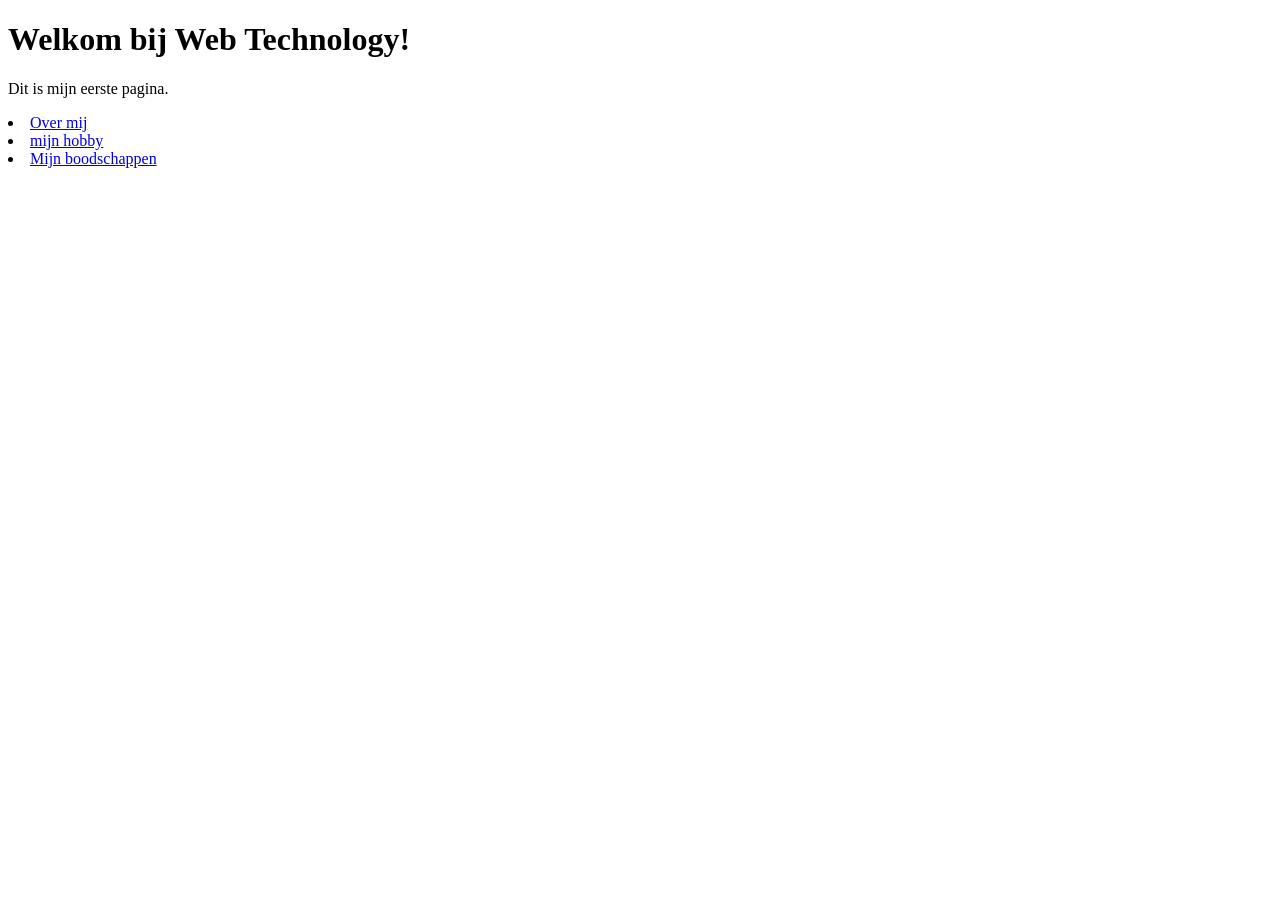
<file: labo-01/index.html>
<!doctype html>
<html lang="nl">
    <head>
        <meta charset="utf-8">
        <meta name="viewport" content="width=device-width, initial-scale=1">
        <title>Mijn eerste pagina</title>
    </head>
    <body>
       <h1>Welkom bij Web Technology!</h1>
        <p>Dit is mijn eerste pagina.</p>
        <li><a href="over-mij.html">Over mij</a></li>
        <li><a href="hobby.html">mijn hobby</a></li>
        <li><a href="boodschappen.html">Mijn boodschappen</a></li>
                        
    </body>
</html>
</file>
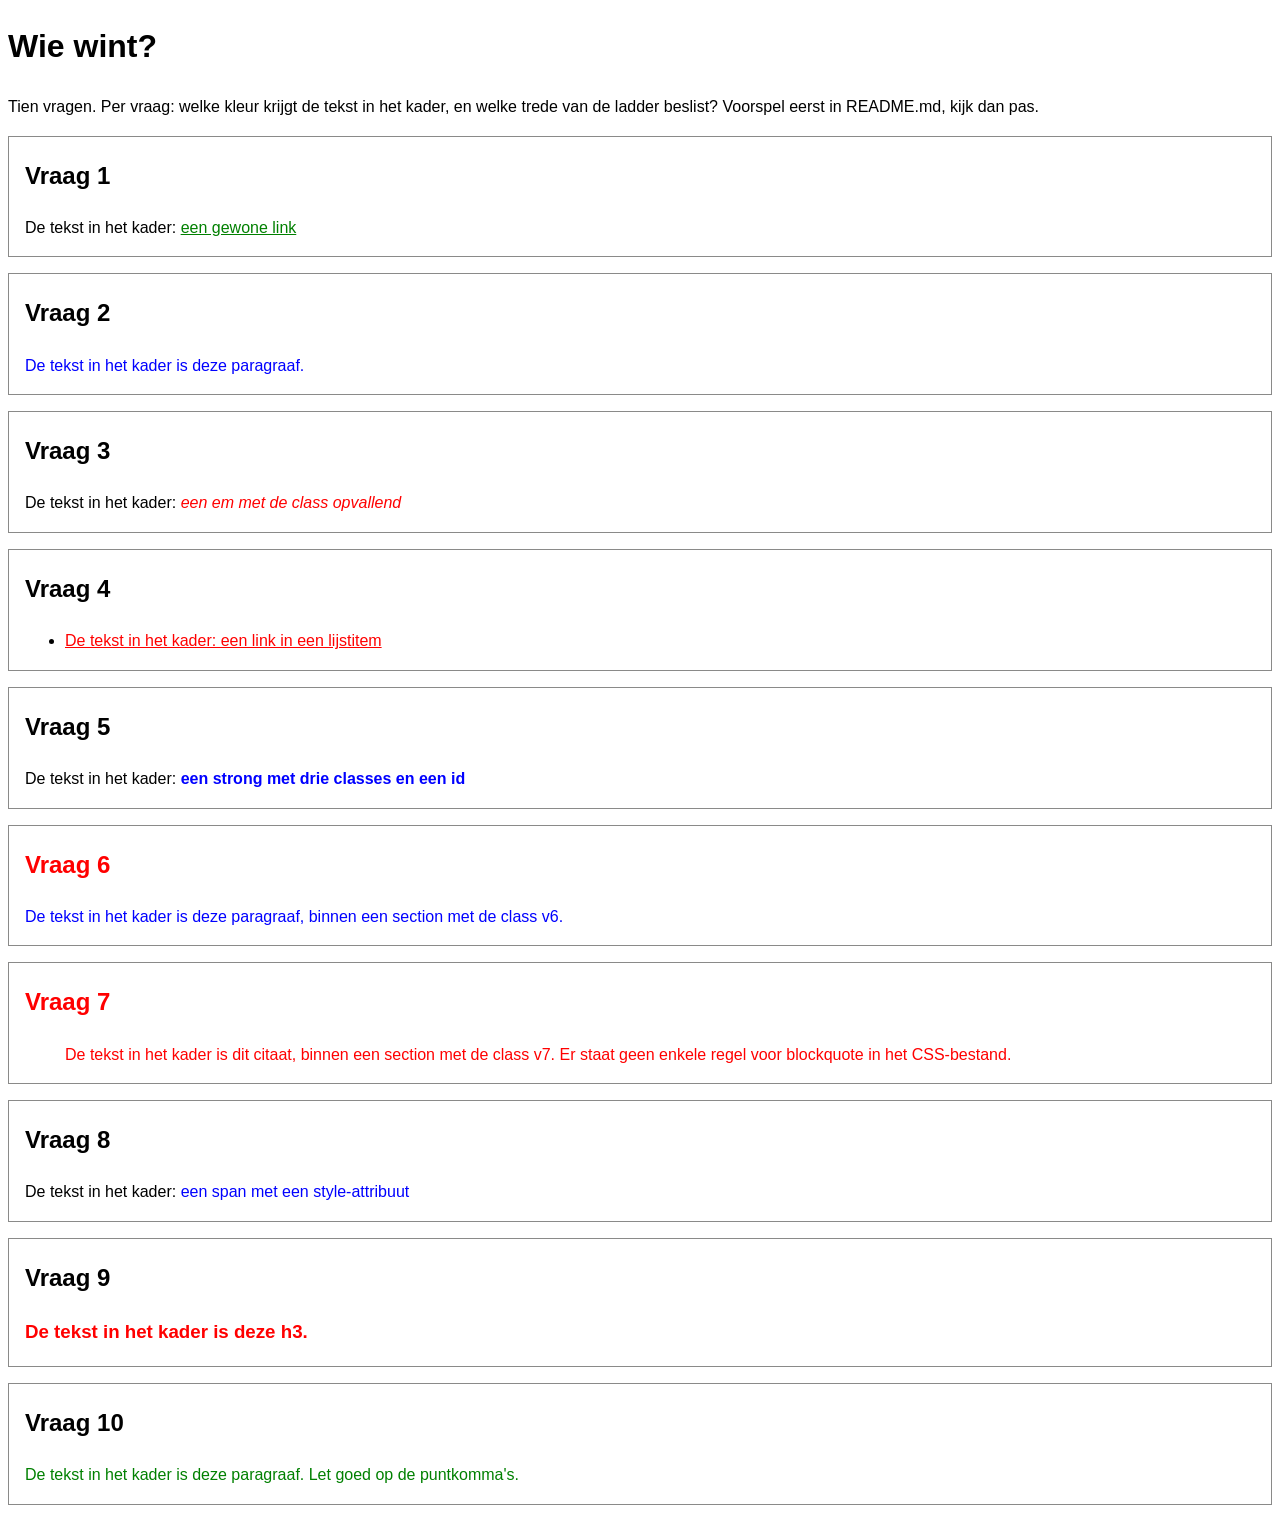
<file: labo-02/cascade/index.html>
<!-- index.html - oefening 3: voorspel, dan kijk. Wijzig dit bestand niet. -->
<!doctype html>
<html lang="nl">
  <head>
    <meta charset="utf-8">
    <meta name="viewport" content="width=device-width, initial-scale=1">
    <title>Wie wint? Tien vragen over de cascade</title>
    <link rel="stylesheet" href="css/stijl.css">
  </head>
  <body>
    <h1>Wie wint?</h1>
    <p>Tien vragen. Per vraag: welke kleur krijgt de tekst in het kader, en welke trede van de ladder beslist? Voorspel eerst in README.md, kijk dan pas.</p>

    <section class="vraag v1">
      <h2>Vraag 1</h2>
      <p>De tekst in het kader: <a href="#">een gewone link</a></p>
    </section>

    <section class="vraag v2">
      <h2>Vraag 2</h2>
      <p class="v2-tekst">De tekst in het kader is deze paragraaf.</p>
    </section>

    <section class="vraag v3">
      <h2>Vraag 3</h2>
      <p>De tekst in het kader: <em class="opvallend">een em met de class opvallend</em></p>
    </section>

    <section class="vraag v4">
      <h2>Vraag 4</h2>
      <ul>
        <li><a href="#">De tekst in het kader: een link in een lijstitem</a></li>
      </ul>
    </section>

    <section class="vraag v5">
      <h2>Vraag 5</h2>
      <p>De tekst in het kader: <strong class="een twee drie" id="v5-tekst">een strong met drie classes en een id</strong></p>
    </section>

    <section class="vraag v6">
      <h2>Vraag 6</h2>
      <p class="v6-tekst">De tekst in het kader is deze paragraaf, binnen een section met de class v6.</p>
    </section>

    <section class="vraag v7">
      <h2>Vraag 7</h2>
      <blockquote>De tekst in het kader is dit citaat, binnen een section met de class v7. Er staat geen enkele regel voor blockquote in het CSS-bestand.</blockquote>
    </section>

    <section class="vraag v8">
      <h2>Vraag 8</h2>
      <p>De tekst in het kader: <span class="v8-tekst" style="color: blue">een span met een style-attribuut</span></p>
    </section>

    <section class="vraag v9">
      <h2>Vraag 9</h2>
      <h3 class="v9-tekst">De tekst in het kader is deze h3.</h3>
    </section>

    <section class="vraag v10">
      <h2>Vraag 10</h2>
      <p class="v10-tekst">De tekst in het kader is deze paragraaf. Let goed op de puntkomma's.</p>
    </section>
  </body>
</html>
</file>
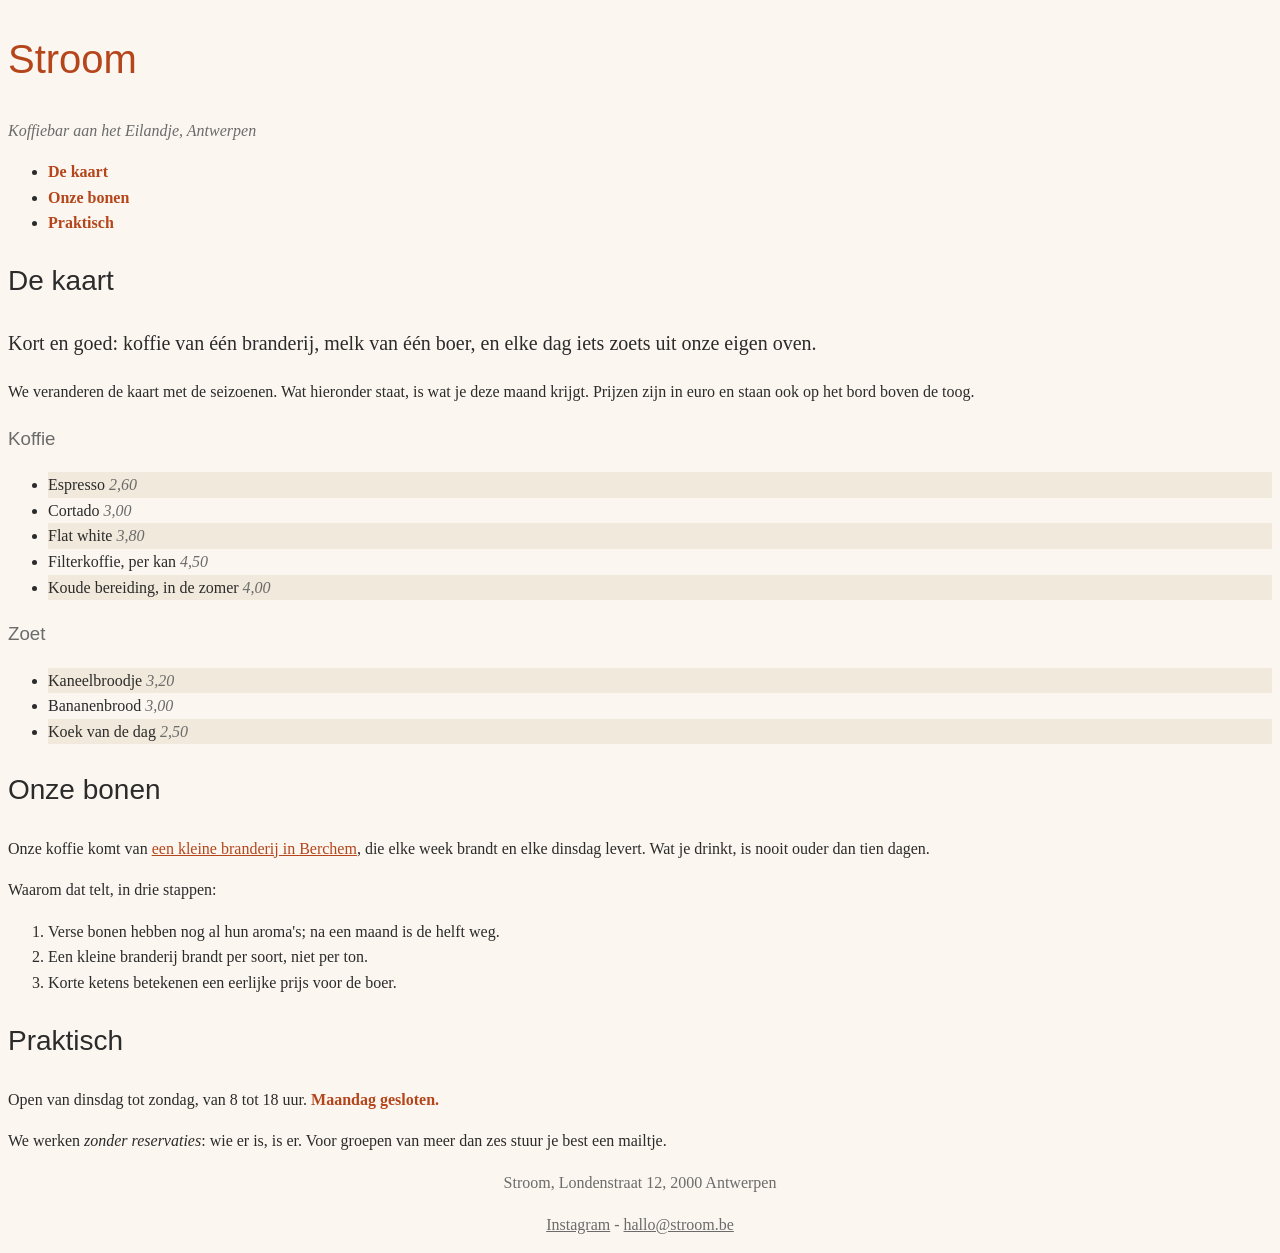
<file: labo-02/nabouw/index.html>
<!-- index.html - nabouw labo 2. Dit bestand mag je NIET 
 wijzigen: geen class erbij, geen element verplaatst, 
 geen style-attribuut. Jij schrijft css/stijl.css. -->
<!--
  Wat het screenshot niet kan tonen (hover en focus):
  - links in de navigatie: accentkleur, vet, geen onderstreping;
    bij hover en focus: inktkleur en onderstreept
  - links in main: accentkleur, onderstreept;
    bij hover en focus: papierkleur op een achtergrond in de accentkleur
  - links in de footer: gedempte kleur; bij hover en focus: accentkleur
-->
<!doctype html>
<html lang="nl">
  <head>
    <meta charset="utf-8">
    <meta name="viewport" content="width=device-width, initial-scale=1">
    <title>Stroom - koffiebar aan het Eilandje</title>
    <link rel="stylesheet" href="css/stijl.css">
  </head>
  <body>
    <header>
      <h1>Stroom</h1>
      <p class="slogan">Koffiebar aan het Eilandje, Antwerpen</p>
      <nav>
        <ul>
          <li><a href="#kaart">De kaart</a></li>
          <li><a href="#bonen">Onze bonen</a></li>
          <li><a href="#praktisch">Praktisch</a></li>
        </ul>
      </nav>
    </header>

    <main>
      <article>
        <h2 id="kaart">De kaart</h2>
        <p class="intro">Kort en goed: koffie van één branderij, melk van één boer, en elke dag iets zoets uit onze eigen oven.</p>
        <p>We veranderen de kaart met de seizoenen. Wat hieronder staat, is wat je deze maand krijgt. Prijzen zijn in euro en staan ook op het bord boven de toog.</p>

        <h3>Koffie</h3>
        <ul class="kaart">
          <li>Espresso <span class="prijs">2,60</span></li>
          <li>Cortado <span class="prijs">3,00</span></li>
          <li>Flat white <span class="prijs">3,80</span></li>
          <li>Filterkoffie, per kan <span class="prijs">4,50</span></li>
          <li>Koude bereiding, in de zomer <span class="prijs">4,00</span></li>
        </ul>

        <h3>Zoet</h3>
        <ul class="kaart">
          <li>Kaneelbroodje <span class="prijs">3,20</span></li>
          <li>Bananenbrood <span class="prijs">3,00</span></li>
          <li>Koek van de dag <span class="prijs">2,50</span></li>
        </ul>

        <h2 id="bonen">Onze bonen</h2>
        <p>Onze koffie komt van <a href="https://www.example.be">een kleine branderij in Berchem</a>, die elke week brandt en elke dinsdag levert. Wat je drinkt, is nooit ouder dan tien dagen.</p>
        <p>Waarom dat telt, in drie stappen:</p>
        <ol>
          <li>Verse bonen hebben nog al hun aroma's; na een maand is de helft weg.</li>
          <li>Een kleine branderij brandt per soort, niet per ton.</li>
          <li>Korte ketens betekenen een eerlijke prijs voor de boer.</li>
        </ol>

        <h2 id="praktisch">Praktisch</h2>
        <p>Open van dinsdag tot zondag, van 8 tot 18 uur. <strong>Maandag gesloten.</strong></p>
        <p>We werken <em>zonder reservaties</em>: wie er is, is er. Voor groepen van meer dan zes stuur je best een mailtje.</p>
      </article>
    </main>

    <footer>
      <p>Stroom, Londenstraat 12, 2000 Antwerpen</p>
      <p><a href="https://www.instagram.com">Instagram</a> - <a href="mailto:hallo@stroom.be">hallo@stroom.be</a></p>
    </footer>
  </body>
</html>
</file>
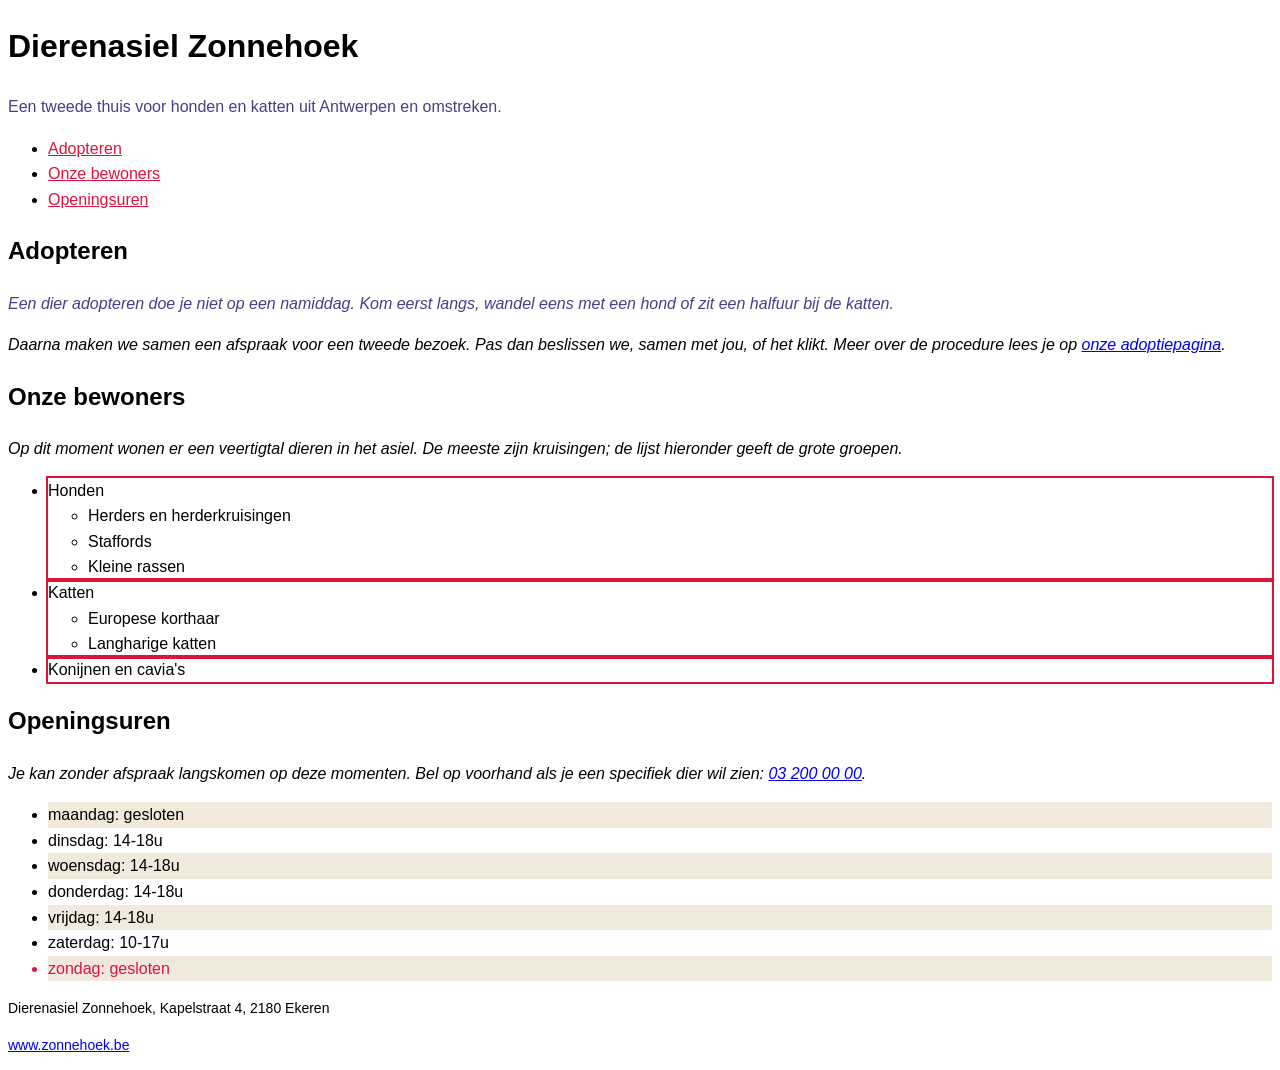
<file: labo-02/selectors/index.html>
<!-- index.html - oefening 2: selectors. Wijzig dit bestand niet; alles wat je nodig hebt, staat erin. -->
<!doctype html>
<html lang="nl">
  <head>
    <meta charset="utf-8">
    <meta name="viewport" content="width=device-width, initial-scale=1">
    <title>Dierenasiel Zonnehoek</title>
    <link rel="stylesheet" href="css/stijl.css">
  </head>
  <body>
    <header>
      <h1>Dierenasiel Zonnehoek</h1>
      <p class="slogan">Een tweede thuis voor honden en katten uit Antwerpen en omstreken.</p>
      <nav>
        <ul>
          <li><a href="#adopteren">Adopteren</a></li>
          <li><a href="#rassen">Onze bewoners</a></li>
          <li><a href="#uren">Openingsuren</a></li>
        </ul>
      </nav>
    </header>

    <main>
      <article>
        <h2 id="adopteren">Adopteren</h2>
        <p class="intro">Een dier adopteren doe je niet op een namiddag. Kom eerst langs, wandel eens met een hond of zit een halfuur bij de katten.</p>
        <p>Daarna maken we samen een afspraak voor een tweede bezoek. Pas dan beslissen we, samen met jou, of het klikt. Meer over de procedure lees je op <a href="https://www.zonnehoek.be/adoptie">onze adoptiepagina</a>.</p>

        <h2 id="rassen">Onze bewoners</h2>
        <p>Op dit moment wonen er een veertigtal dieren in het asiel. De meeste zijn kruisingen; de lijst hieronder geeft de grote groepen.</p>
        <ul class="rassen">
          <li>Honden
            <ul>
              <li>Herders en herderkruisingen</li>
              <li>Staffords</li>
              <li>Kleine rassen</li>
            </ul>
          </li>
          <li>Katten
            <ul>
              <li>Europese korthaar</li>
              <li>Langharige katten</li>
            </ul>
          </li>
          <li>Konijnen en cavia's</li>
        </ul>

        <h2 id="uren">Openingsuren</h2>
        <p>Je kan zonder afspraak langskomen op deze momenten. Bel op voorhand als je een specifiek dier wil zien: <a href="tel:+3232000000">03 200 00 00</a>.</p>
        <ul class="uren">
          <li>maandag: gesloten</li>
          <li>dinsdag: 14-18u</li>
          <li>woensdag: 14-18u</li>
          <li>donderdag: 14-18u</li>
          <li>vrijdag: 14-18u</li>
          <li>zaterdag: 10-17u</li>
          <li>zondag: gesloten</li>
        </ul>
      </article>
    </main>

    <footer>
      <p>Dierenasiel Zonnehoek, Kapelstraat 4, 2180 Ekeren</p>
      <p><a href="https://www.zonnehoek.be">www.zonnehoek.be</a></p>
    </footer>
  </body>
</html>
</file>
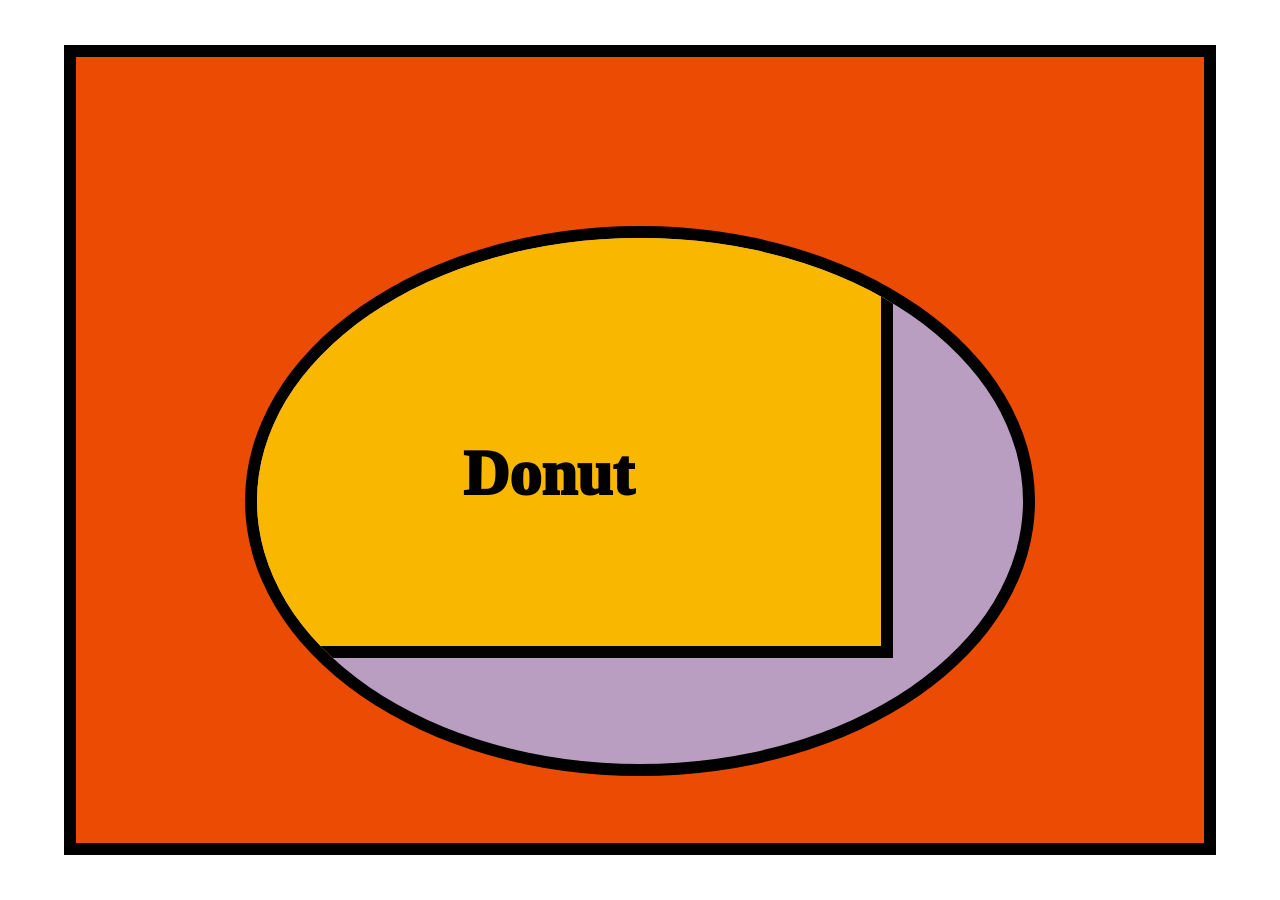
<file: labo-03/donut/index.html>
<!doctype html>
<html lang="en">
<head>
  <meta charset="utf-8">
  <meta name="viewport" content="width=device-width, initial-scale=1">
  <title>Labo 3 - Donut</title>
  <link rel="stylesheet" href="css/reset.css">
  <link rel="stylesheet" href="css/stijl.css">
</head>
<body>
  <!-- Do not change this file. Write your CSS in css/stijl.css. -->
  <main>
    <div>
      <h1>Donut</h1>
    </div>
  </main>
</body>
</html>
</file>
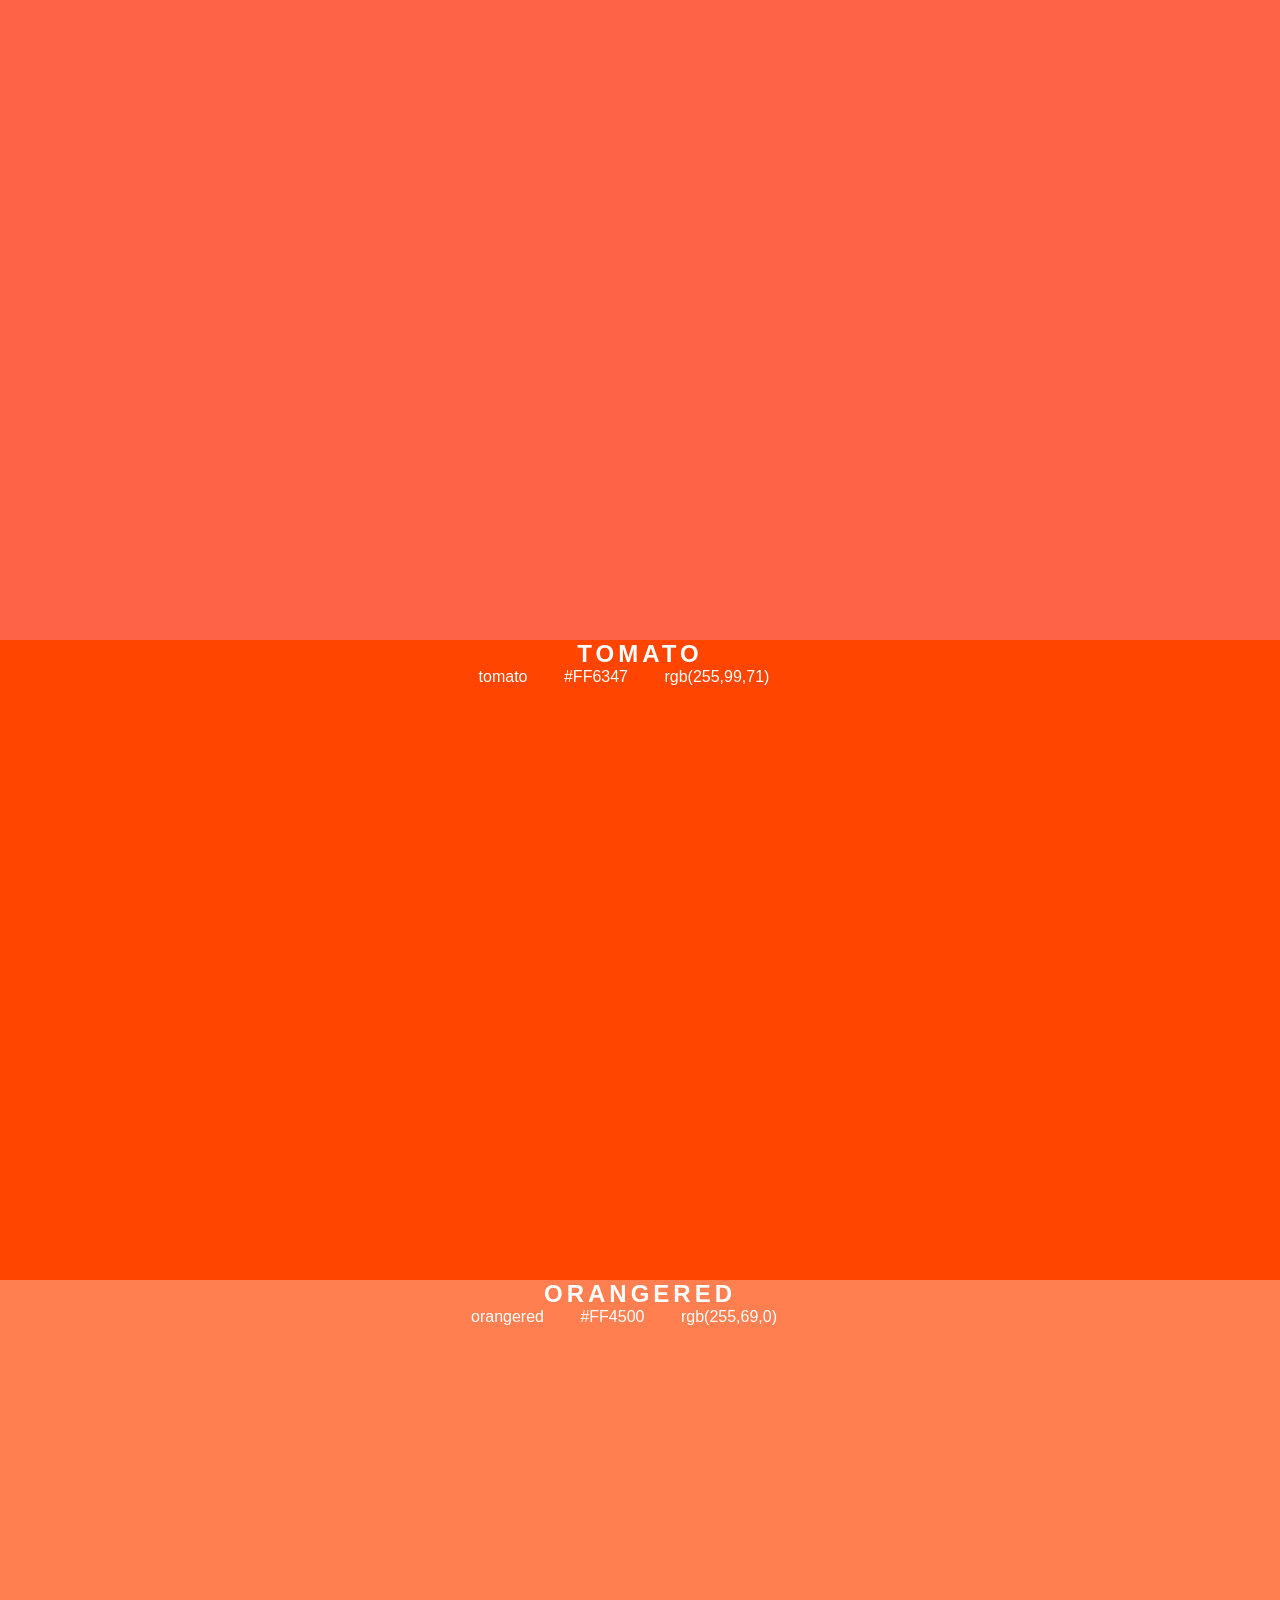
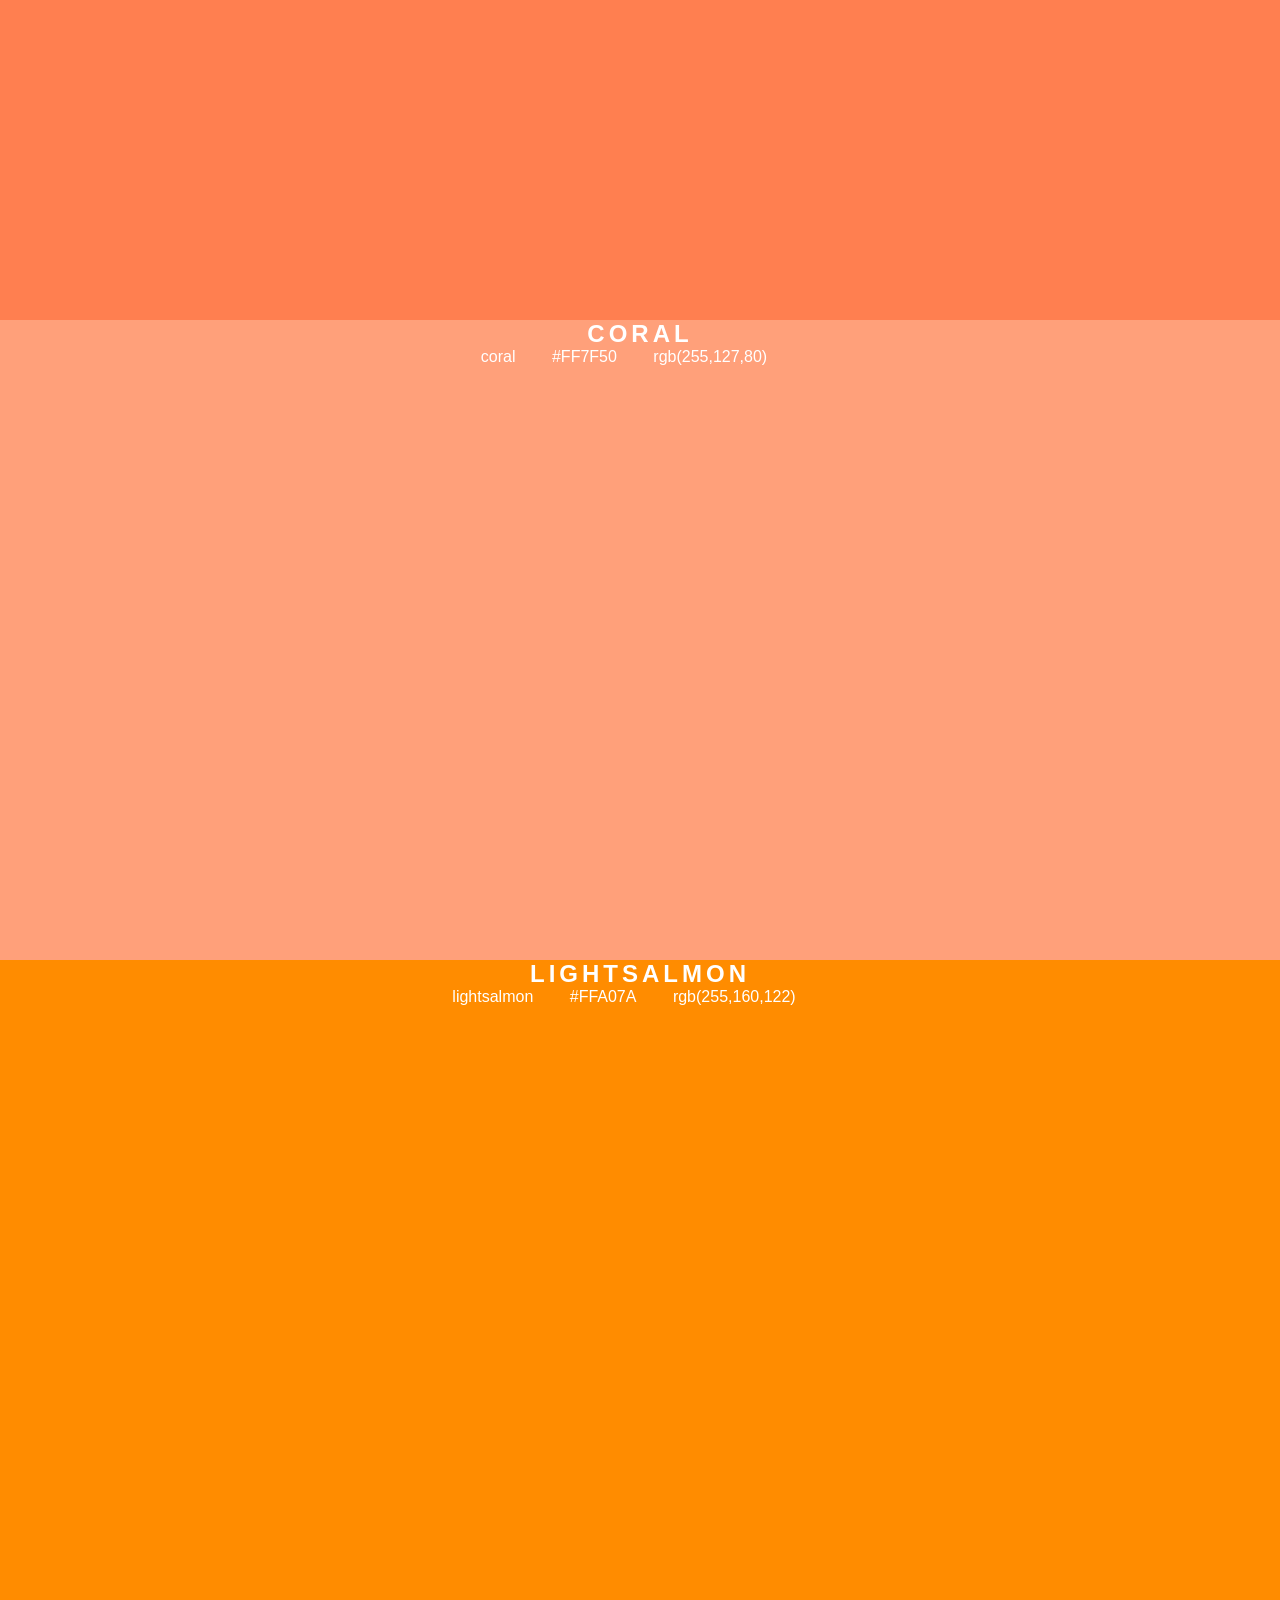
<file: labo-03/kleuren/index.html>
<!doctype html>
<html lang="en">
<head>
  <meta charset="utf-8">
  <meta name="viewport" content="width=device-width, initial-scale=1">
  <title>Labo 3 - Kleurenstalen</title>
  <link rel="stylesheet" href="css/reset.css">
  <link rel="stylesheet" href="css/stijl.css">
</head>
<body>
  <!-- Do not change this file. Write your CSS in css/stijl.css. -->
  <ul>
    <li class="tomato">
      <h2>TOMATO</h2>
      <p class="codes"><span>tomato</span> <span>#FF6347</span> <span>rgb(255,99,71)</span></p>
    </li>
    <li class="orangered">
      <h2>ORANGERED</h2>
      <p class="codes"><span>orangered</span> <span>#FF4500</span> <span>rgb(255,69,0)</span></p>
    </li>
    <li class="coral">
      <h2>CORAL</h2>
      <p class="codes"><span>coral</span> <span>#FF7F50</span> <span>rgb(255,127,80)</span></p>
    </li>
    <li class="lightsalmon">
      <h2>LIGHTSALMON</h2>
      <p class="codes"><span>lightsalmon</span> <span>#FFA07A</span> <span>rgb(255,160,122)</span></p>
    </li>
    <li class="darkorange">
      <h2>DARKORANGE</h2>
      <p class="codes"><span>darkorange</span> <span>#FF8C00</span> <span>rgb(255,140,0)</span></p>
    </li>
  </ul>
</body>
</html>
</file>
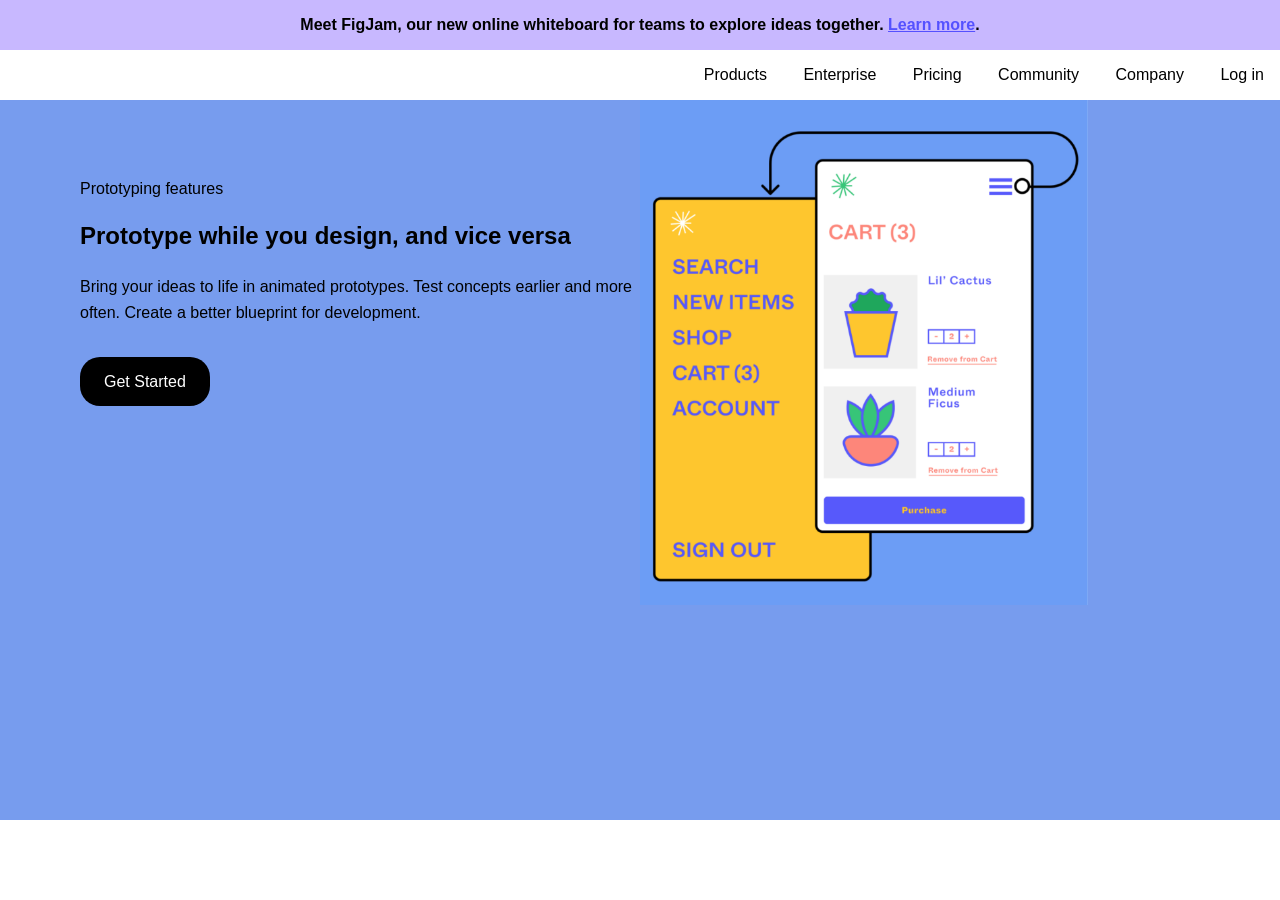
<file: labo-03/landing/index.html>
<!doctype html>
<html lang="en">
<head>
  <meta charset="utf-8">
  <meta name="viewport" content="width=device-width, initial-scale=1">
  <title>Labo 3 - Landingspagina</title>
  <link rel="stylesheet" href="css/reset.css">
  <link rel="stylesheet" href="css/stijl.css">
</head>
<body>
  <!-- Do not change this file. Write your CSS in css/stijl.css.
       Not visible in the screenshot: on :hover and :focus the links in the
       banner and in the navigation get an underline, and the button turns
       dark grey (#333333) instead of black. -->
  <div class="banner">
    <p>Meet FigJam, our new online whiteboard for teams to explore ideas together. <a href="#">Learn more</a>.</p>
  </div>
  <header>
    <nav>
      <ul>
        <li><a href="#">Products</a></li>
        <li><a href="#">Enterprise</a></li>
        <li><a href="#">Pricing</a></li>
        <li><a href="#">Community</a></li>
        <li><a href="#">Company</a></li>
        <li><a href="#">Log in</a></li>
      </ul>
    </nav>
  </header>
  <main>
    <article>
      <p class="bovenkop">Prototyping features</p>
      <h1>Prototype while you design, and vice versa</h1>
      <p>Bring your ideas to life in animated prototypes. Test concepts earlier and more often. Create a better blueprint for development.</p>
      <a href="#" class="knop">Get Started</a>
    </article><!-- no whitespace between these two tags: see syllabus 3.7 --><div class="afbeelding">
      <img src="afbeeldingen/prototype.png" alt="Prototype of a plant shop: a yellow menu panel next to a white cart screen">
    </div>
  </main>
</body>
</html>
</file>
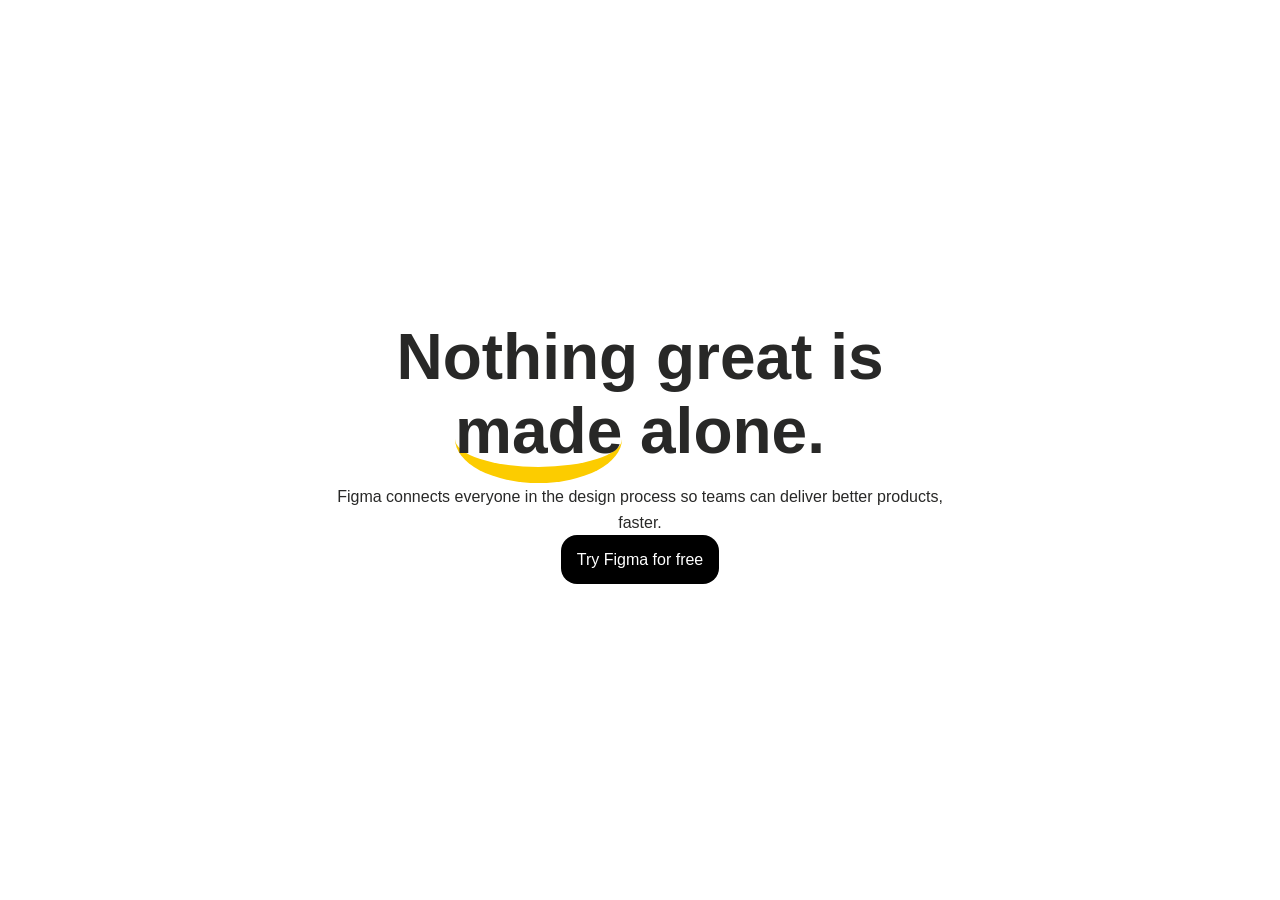
<file: labo-03/slogan/index.html>
<!doctype html>
<html lang="en">
<head>
  <meta charset="utf-8">
  <meta name="viewport" content="width=device-width, initial-scale=1">
  <title>Labo 3 - Slogan</title>
  <link rel="stylesheet" href="css/reset.css">
  <link rel="stylesheet" href="css/stijl.css">
</head>
<body>
  <!-- Do not change this file. Write your CSS in css/stijl.css.
       Not visible in the screenshot: on :hover and :focus the button turns
       dark grey (#333333) instead of black. -->
  <h2>Nothing great is <span>made</span> alone.</h2>
  <p>Figma connects everyone in the design process so teams can deliver better products, faster.</p>
  <a href="https://www.figma.com">Try Figma for free</a>
</body>
</html>
</file>
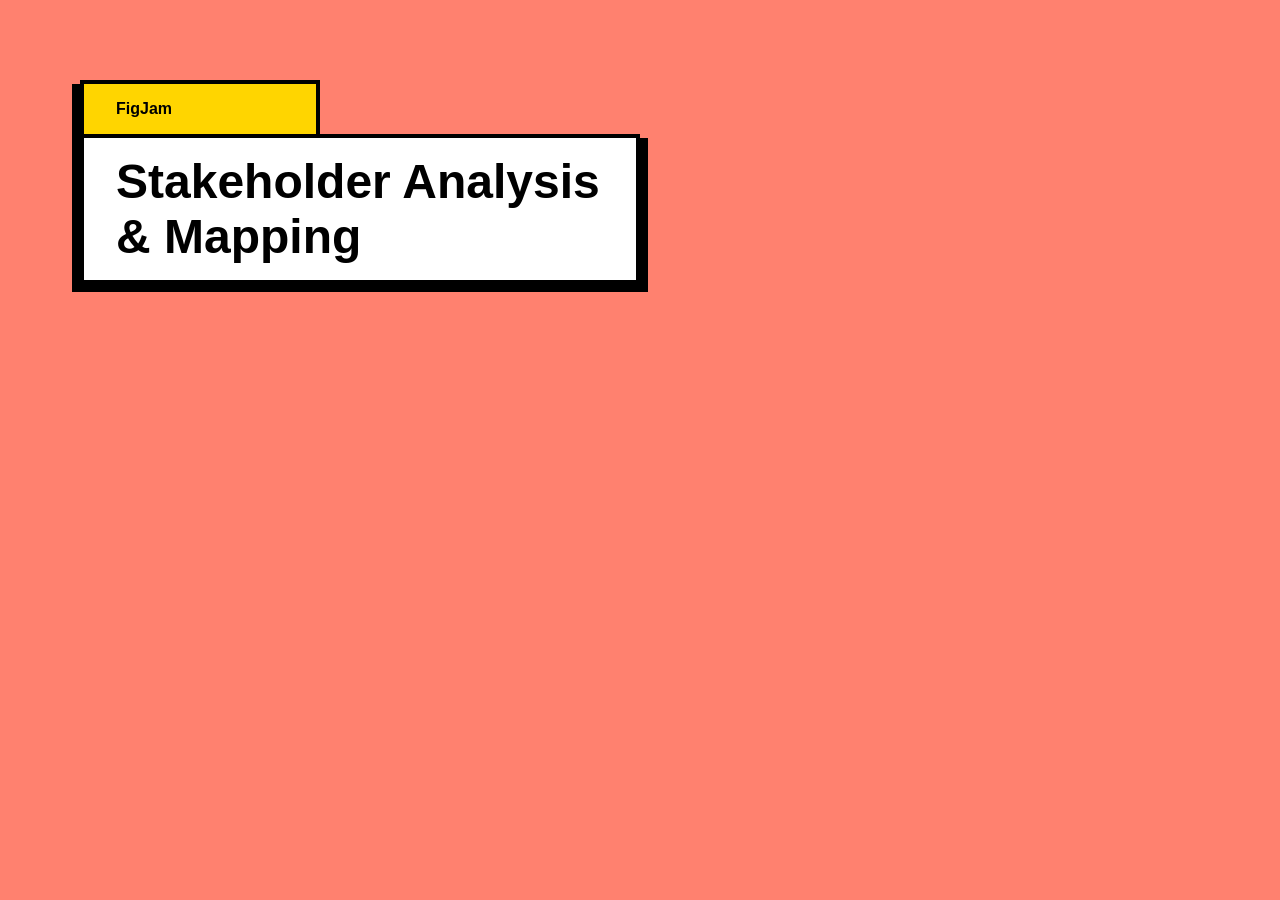
<file: labo-03/tabblad/index.html>
<!doctype html>
<html lang="en">
<head>
  <meta charset="utf-8">
  <meta name="viewport" content="width=device-width, initial-scale=1">
  <title>Labo 3 - Tabblad</title>
  <link rel="stylesheet" href="css/reset.css">
  <link rel="stylesheet" href="css/stijl.css">
</head>
<body>
  <!-- Do not change this file. Write your CSS in css/stijl.css. -->
  <h1>FigJam</h1>
  <h2>Stakeholder Analysis &amp; Mapping</h2>
</body>
</html>
</file>
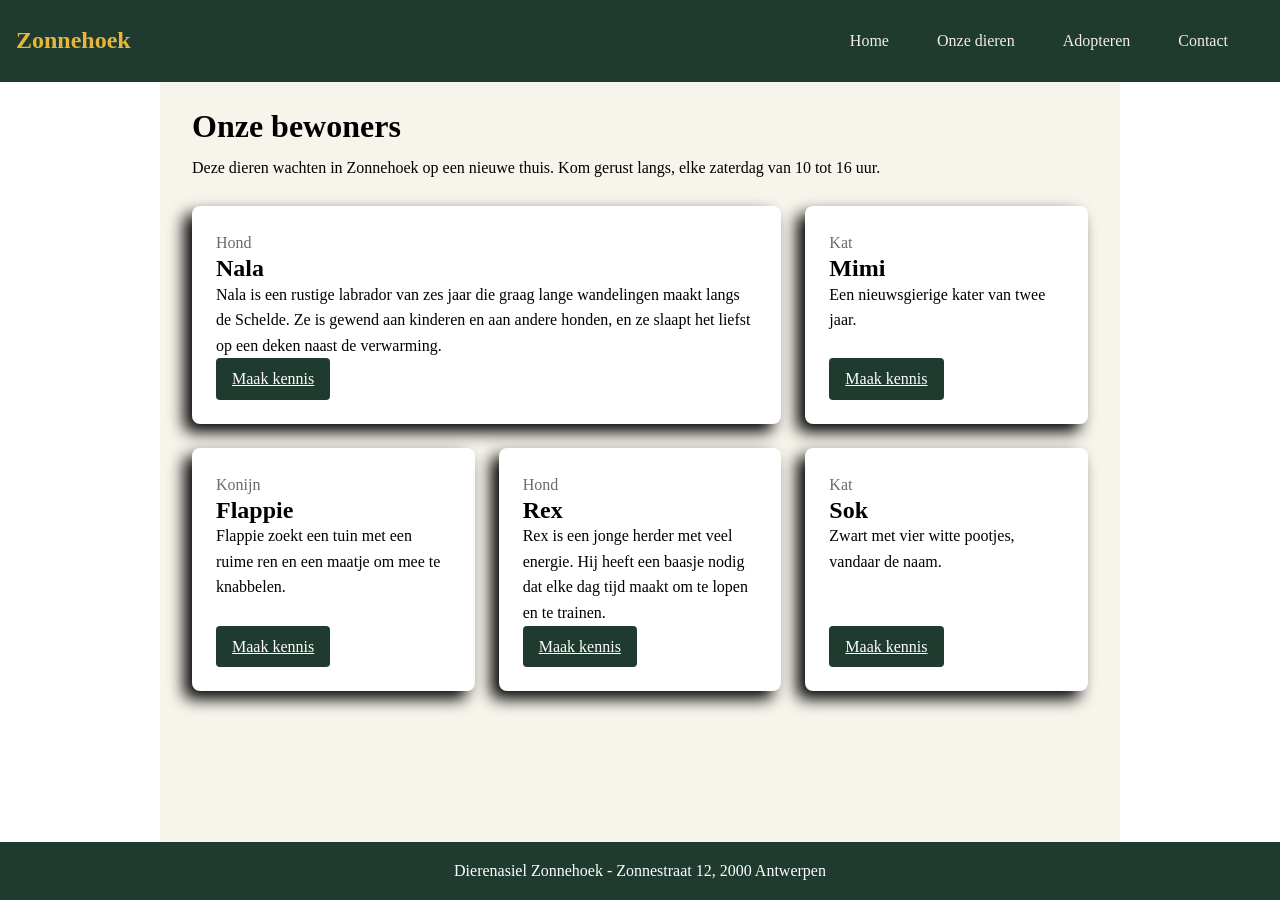
<file: labo-04/dierenasiel/index.html>
<!doctype html>
<html lang="nl">
<head>
  <meta charset="utf-8">
  <meta name="viewport" content="width=device-width, initial-scale=1">
  <title>Labo 4 - Dierenasiel Zonnehoek</title>
  <link rel="stylesheet" href="css/reset.css">
  <link rel="stylesheet" href="css/stijl.css">
</head>
<body>
  <!-- Do not change this file. Write your CSS in css/stijl.css.
       Not visible in the screenshot: on :hover and :focus the links in the
       navigation get an underline, and a button turns dark (#2b2b2b). -->
  <header>
    <a class="logo" href="index.html">Zonnehoek</a>
    <nav>
      <ul>
        <li><a href="index.html">Home</a></li>
        <li><a href="dieren.html" class="actief">Onze dieren</a></li>
        <li><a href="adopteren.html">Adopteren</a></li>
        <li><a href="contact.html">Contact</a></li>
      </ul>
    </nav>
  </header>
  <main>
    <h1>Onze bewoners</h1>
    <p class="intro">Deze dieren wachten in Zonnehoek op een nieuwe thuis. Kom gerust langs, elke zaterdag van 10 tot 16 uur.</p>
    <ul class="kaarten">
      <li class="kaart uitgelicht">
        <p class="soort">Hond</p>
        <h2>Nala</h2>
        <p class="beschrijving">Nala is een rustige labrador van zes jaar die graag lange wandelingen maakt langs de Schelde. Ze is gewend aan kinderen en aan andere honden, en ze slaapt het liefst op een deken naast de verwarming.</p>
        <a class="knop" href="#">Maak kennis</a>
      </li>
      <li class="kaart">
        <p class="soort">Kat</p>
        <h2>Mimi</h2>
        <p class="beschrijving">Een nieuwsgierige kater van twee jaar.</p>
        <a class="knop" href="#">Maak kennis</a>
      </li>
      <li class="kaart">
        <p class="soort">Konijn</p>
        <h2>Flappie</h2>
        <p class="beschrijving">Flappie zoekt een tuin met een ruime ren en een maatje om mee te knabbelen.</p>
        <a class="knop" href="#">Maak kennis</a>
      </li>
      <li class="kaart">
        <p class="soort">Hond</p>
        <h2>Rex</h2>
        <p class="beschrijving">Rex is een jonge herder met veel energie. Hij heeft een baasje nodig dat elke dag tijd maakt om te lopen en te trainen.</p>
        <a class="knop" href="#">Maak kennis</a>
      </li>
      <li class="kaart">
        <p class="soort">Kat</p>
        <h2>Sok</h2>
        <p class="beschrijving">Zwart met vier witte pootjes, vandaar de naam.</p>
        <a class="knop" href="#">Maak kennis</a>
      </li>
    </ul>
  </main>
  <footer>
    <p>Dierenasiel Zonnehoek - Zonnestraat 12, 2000 Antwerpen</p>
  </footer>
</body>
</html>
</file>
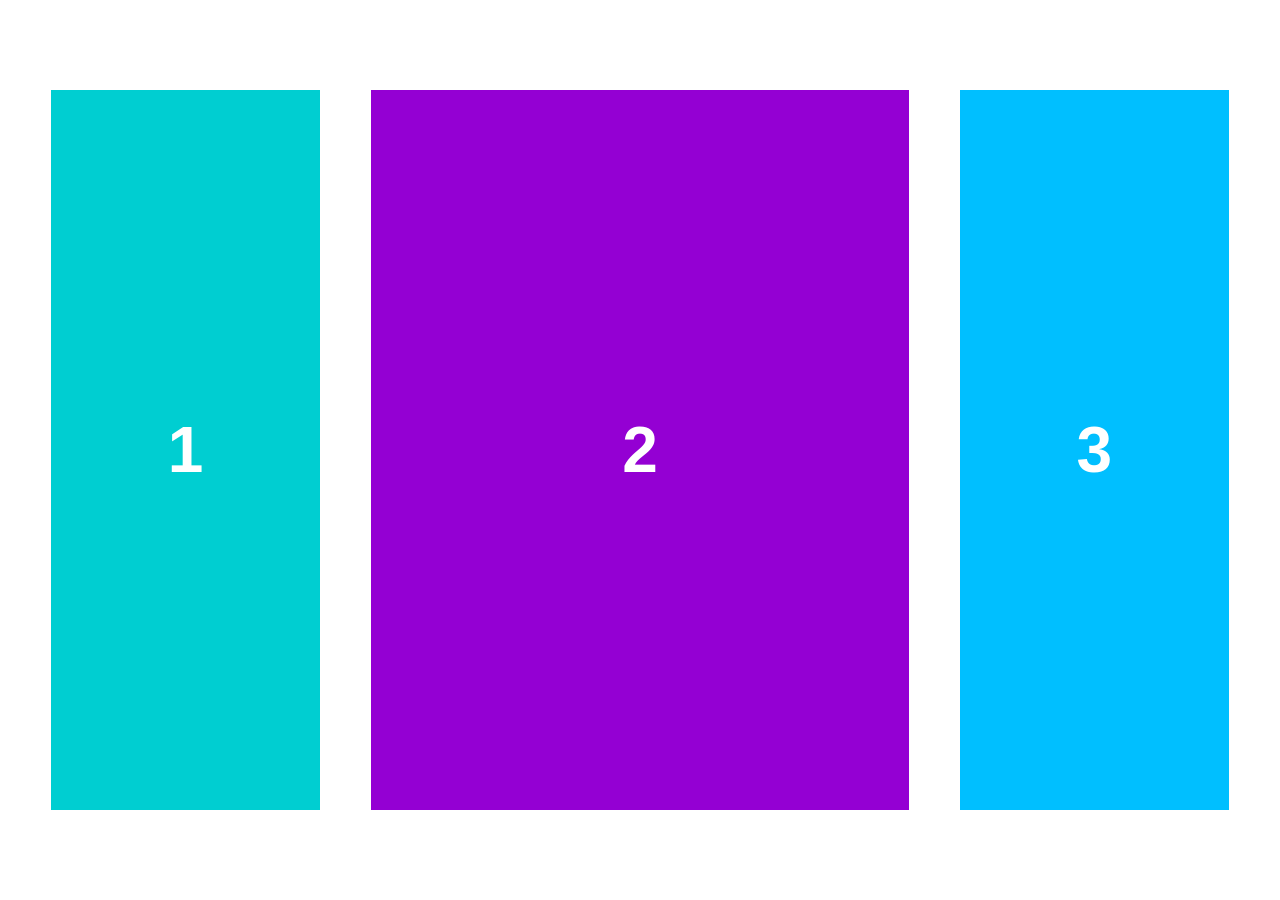
<file: labo-04/kolommen/index.html>
<!doctype html>
<html lang="nl">
<head>
  <meta charset="utf-8">
  <meta name="viewport" content="width=device-width, initial-scale=1">
  <title>Labo 4 - Drie kolommen</title>
  <link rel="stylesheet" href="css/reset.css">
  <link rel="stylesheet" href="css/stijl.css">
</head>
<body>
  <!-- Do not change this file. Write your CSS in css/stijl.css. -->
  <main>
    <div>1</div>
    <div>2</div>
    <div>3</div>
  </main>
</body>
</html>
</file>
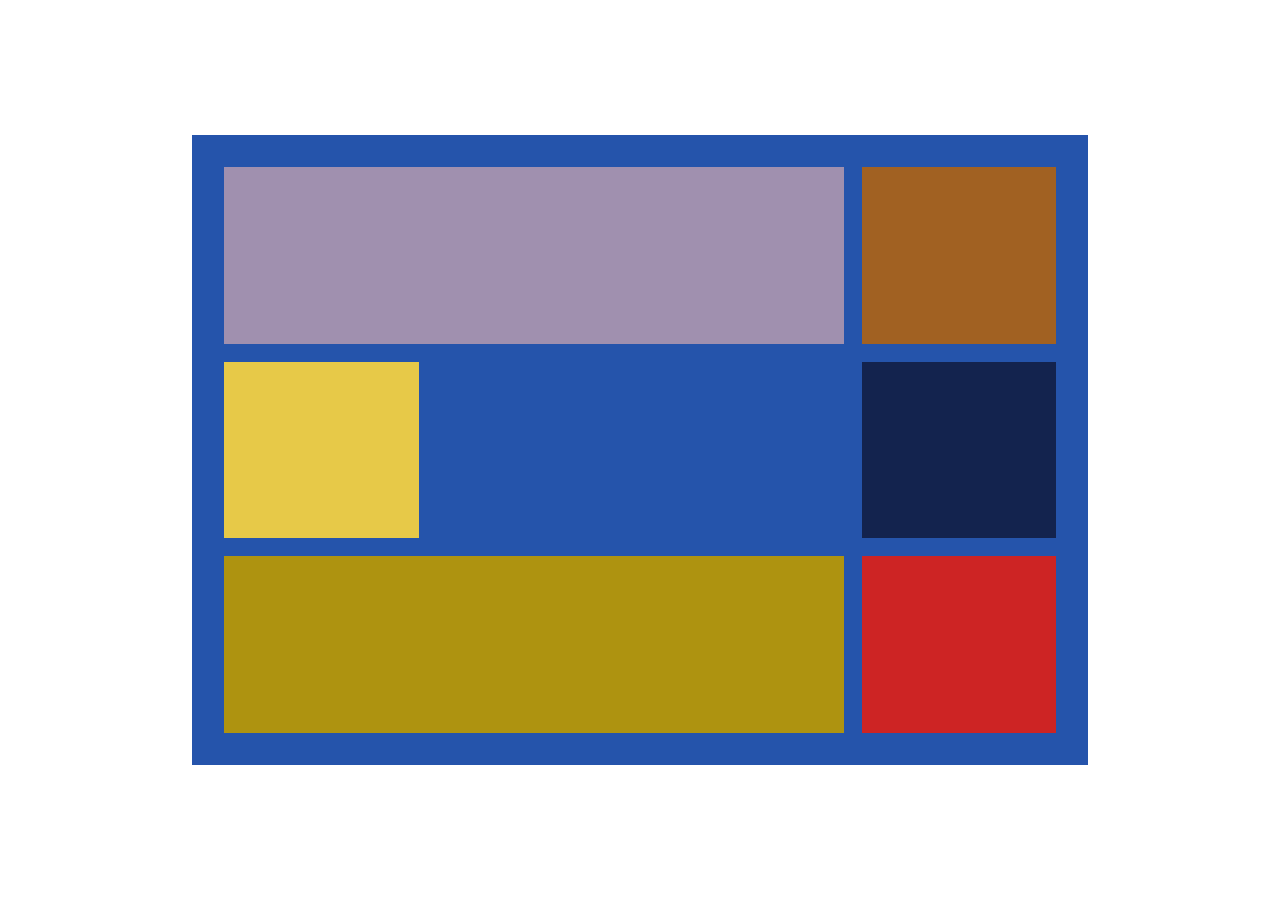
<file: labo-04/mondriaan/index.html>
<!doctype html>
<html lang="nl">
<head>
  <meta charset="utf-8">
  <meta name="viewport" content="width=device-width, initial-scale=1">
  <title>Labo 4 - Mondriaan</title>
  <link rel="stylesheet" href="css/reset.css">
  <link rel="stylesheet" href="css/stijl.css">
</head>
<body>
  <!-- Do not change this file. Write your CSS in css/stijl.css. -->
  <main class="schilderij">
    <div class="lila"></div>
    <div class="bruin"></div>
    <div class="geel"></div>
    <div class="marine"></div>
    <div class="olijf"></div>
    <div class="rood"></div>
  </main>
</body>
</html>
</file>
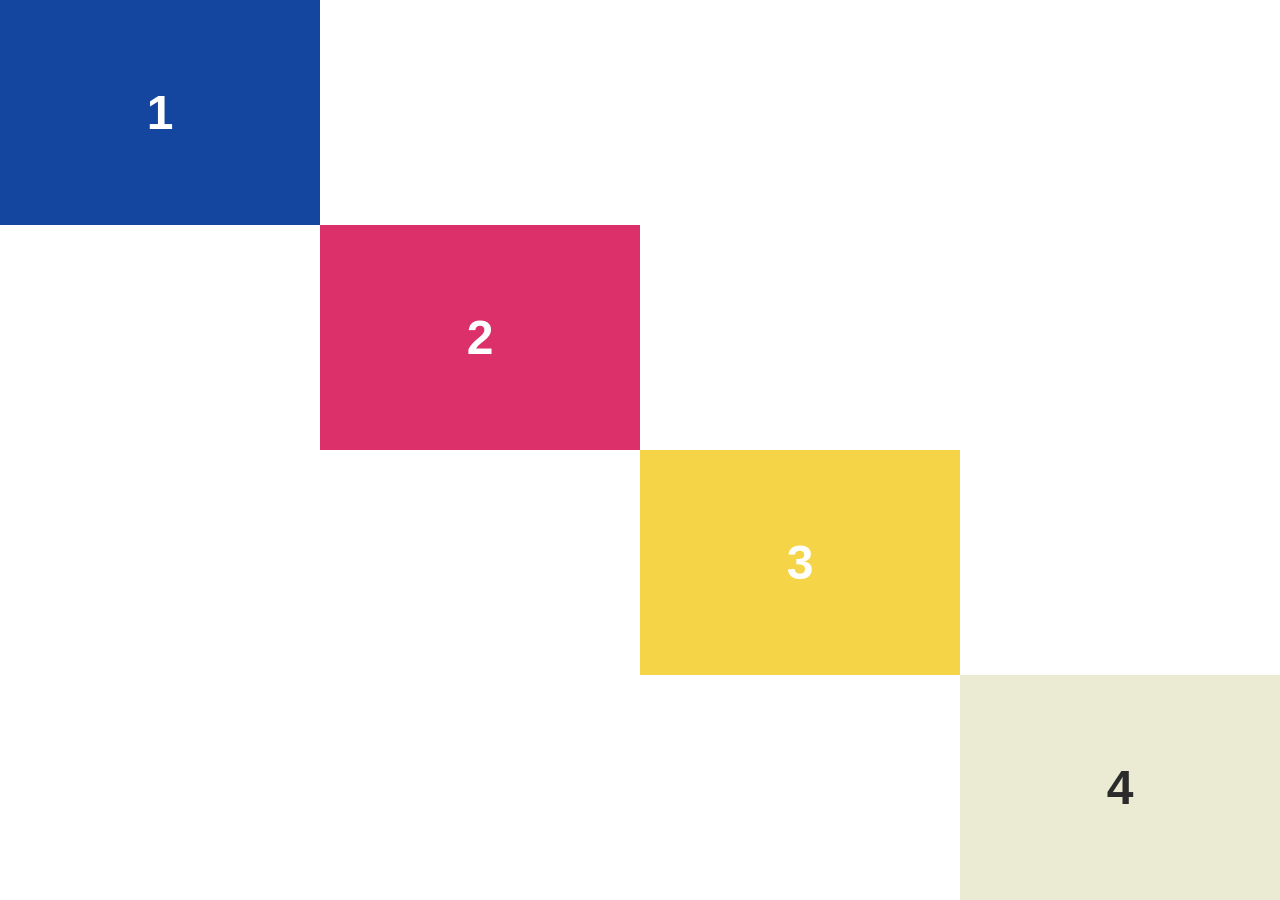
<file: labo-04/trap/index.html>
<!doctype html>
<html lang="nl">
<head>
  <meta charset="utf-8">
  <meta name="viewport" content="width=device-width, initial-scale=1">
  <title>Labo 4 - Trap</title>
  <link rel="stylesheet" href="css/reset.css">
  <link rel="stylesheet" href="css/stijl.css">
</head>
<body>
  <!-- Do not change this file. Write your CSS in css/stijl.css. -->
  <main class="trap">
    <div class="trede">1</div>
    <div class="trede">2</div>
    <div class="trede">3</div>
    <div class="trede">4</div>
  </main>
</body>
</html>
</file>
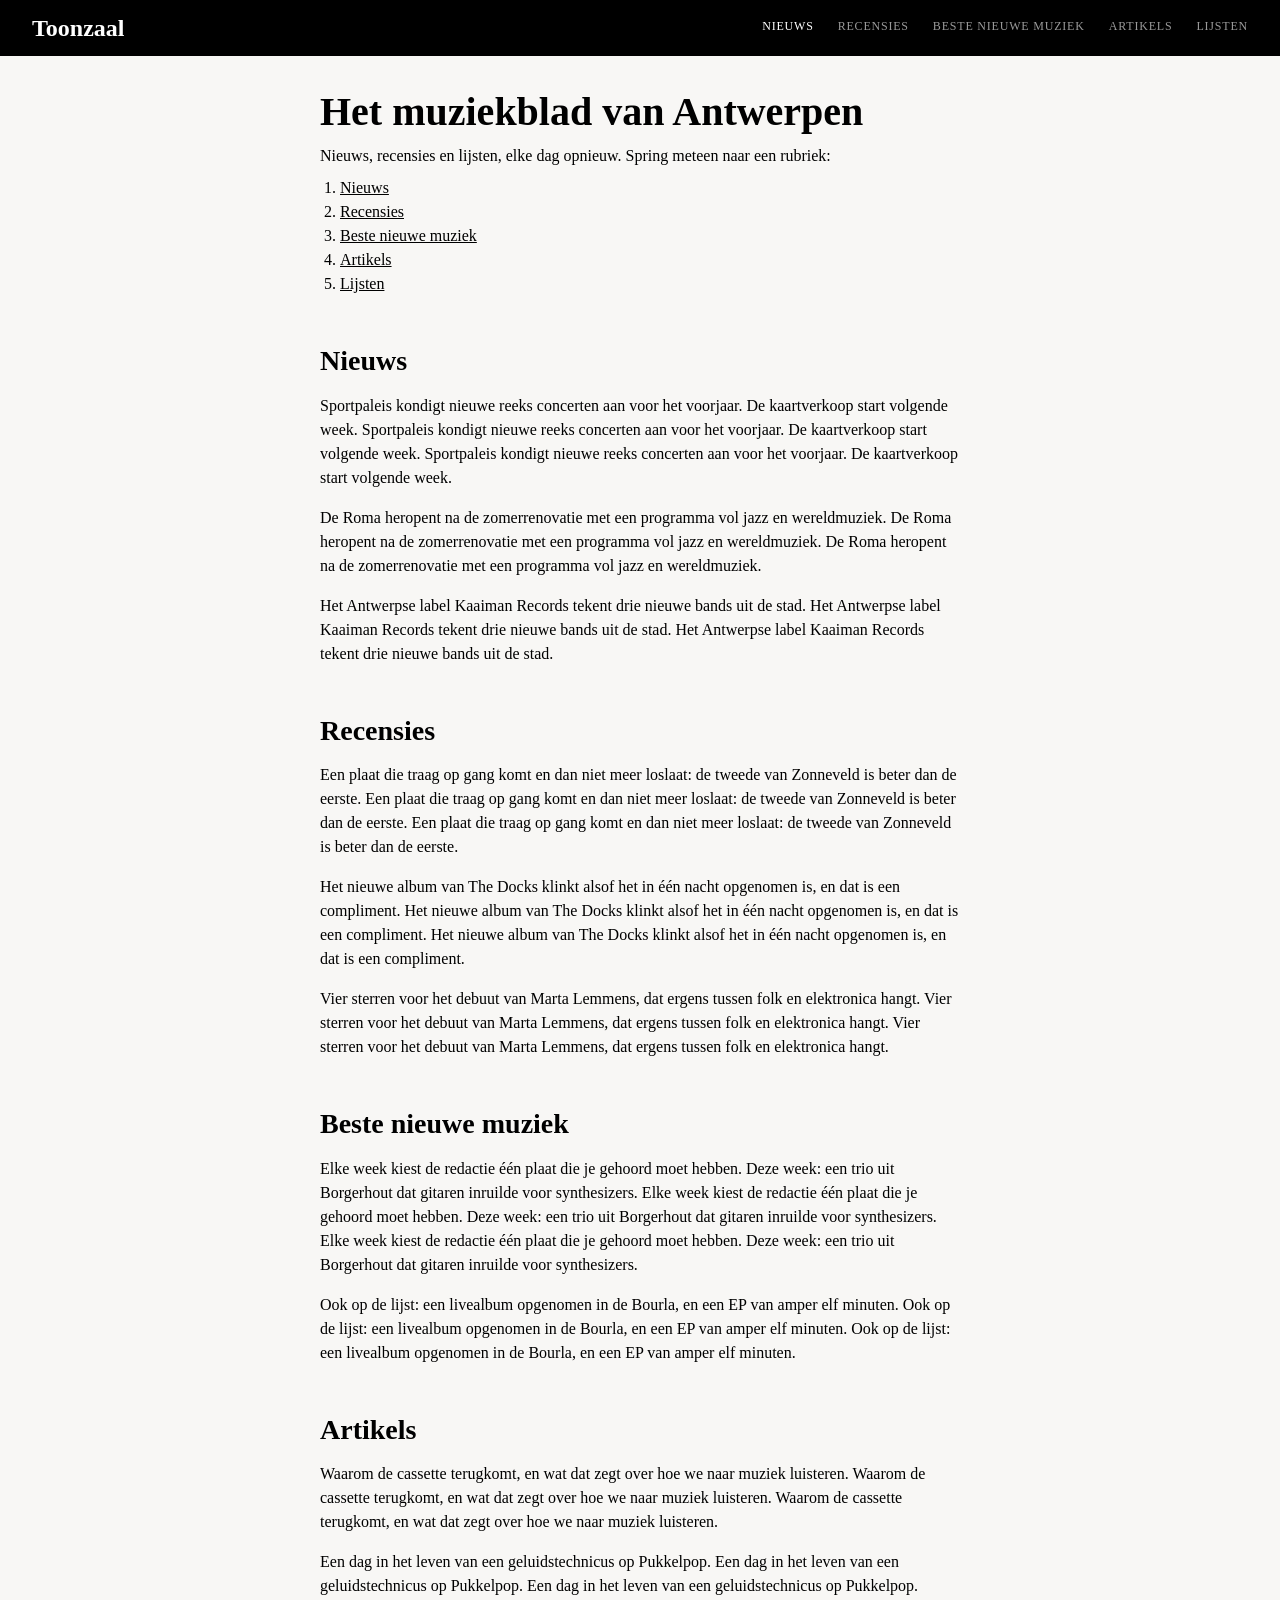
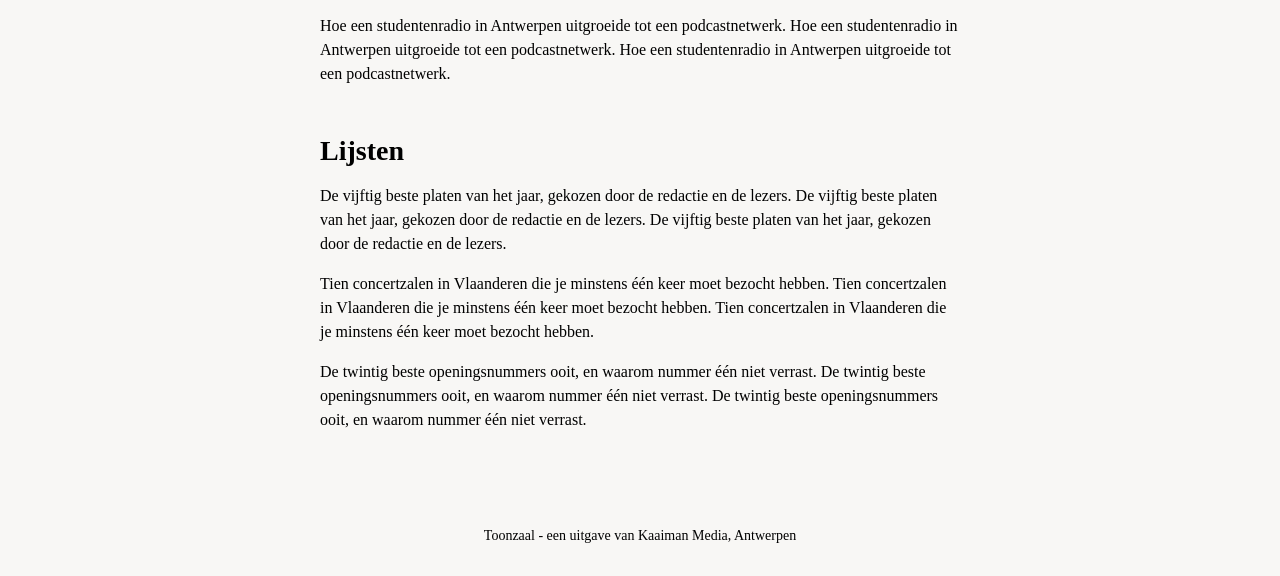
<file: labo-05/balk/index.html>
<!doctype html>
<html lang="nl">
<head>
  <meta charset="utf-8">
  <meta name="viewport" content="width=device-width, initial-scale=1">
  <title>Labo 5 - Toonzaal</title>
  <link rel="stylesheet" href="css/reset.css">
  <link rel="stylesheet" href="css/stijl.css">
</head>
<body>
  <!-- Do not change this file. Write your CSS in css/stijl.css.
       Not visible in the screenshot: on :hover and :focus a link in the bar turns white. -->
  <header>
    <a class="logo" href="index.html">Toonzaal</a>
    <nav>
      <ul>
        <li><a href="#nieuws" class="actief">Nieuws</a></li>
        <li><a href="#recensies">Recensies</a></li>
        <li><a href="#beste">Beste nieuwe muziek</a></li>
        <li><a href="#artikels">Artikels</a></li>
        <li><a href="#lijsten">Lijsten</a></li>
      </ul>
    </nav>
  </header>
  <main>
    <h1>Het muziekblad van Antwerpen</h1>
    <p class="intro">Nieuws, recensies en lijsten, elke dag opnieuw. Spring meteen naar een rubriek:</p>
    <ol class="inhoud">
        <li><a href="#nieuws">Nieuws</a></li>
        <li><a href="#recensies">Recensies</a></li>
        <li><a href="#beste">Beste nieuwe muziek</a></li>
        <li><a href="#artikels">Artikels</a></li>
        <li><a href="#lijsten">Lijsten</a></li>
    </ol>
    <section id="nieuws">
      <h2>Nieuws</h2>
      <p>Sportpaleis kondigt nieuwe reeks concerten aan voor het voorjaar. De kaartverkoop start volgende week. Sportpaleis kondigt nieuwe reeks concerten aan voor het voorjaar. De kaartverkoop start volgende week. Sportpaleis kondigt nieuwe reeks concerten aan voor het voorjaar. De kaartverkoop start volgende week.</p>
      <p>De Roma heropent na de zomerrenovatie met een programma vol jazz en wereldmuziek. De Roma heropent na de zomerrenovatie met een programma vol jazz en wereldmuziek. De Roma heropent na de zomerrenovatie met een programma vol jazz en wereldmuziek.</p>
      <p>Het Antwerpse label Kaaiman Records tekent drie nieuwe bands uit de stad. Het Antwerpse label Kaaiman Records tekent drie nieuwe bands uit de stad. Het Antwerpse label Kaaiman Records tekent drie nieuwe bands uit de stad.</p>
    </section>
    <section id="recensies">
      <h2>Recensies</h2>
      <p>Een plaat die traag op gang komt en dan niet meer loslaat: de tweede van Zonneveld is beter dan de eerste. Een plaat die traag op gang komt en dan niet meer loslaat: de tweede van Zonneveld is beter dan de eerste. Een plaat die traag op gang komt en dan niet meer loslaat: de tweede van Zonneveld is beter dan de eerste.</p>
      <p>Het nieuwe album van The Docks klinkt alsof het in één nacht opgenomen is, en dat is een compliment. Het nieuwe album van The Docks klinkt alsof het in één nacht opgenomen is, en dat is een compliment. Het nieuwe album van The Docks klinkt alsof het in één nacht opgenomen is, en dat is een compliment.</p>
      <p>Vier sterren voor het debuut van Marta Lemmens, dat ergens tussen folk en elektronica hangt. Vier sterren voor het debuut van Marta Lemmens, dat ergens tussen folk en elektronica hangt. Vier sterren voor het debuut van Marta Lemmens, dat ergens tussen folk en elektronica hangt.</p>
    </section>
    <section id="beste">
      <h2>Beste nieuwe muziek</h2>
      <p>Elke week kiest de redactie één plaat die je gehoord moet hebben. Deze week: een trio uit Borgerhout dat gitaren inruilde voor synthesizers. Elke week kiest de redactie één plaat die je gehoord moet hebben. Deze week: een trio uit Borgerhout dat gitaren inruilde voor synthesizers. Elke week kiest de redactie één plaat die je gehoord moet hebben. Deze week: een trio uit Borgerhout dat gitaren inruilde voor synthesizers.</p>
      <p>Ook op de lijst: een livealbum opgenomen in de Bourla, en een EP van amper elf minuten. Ook op de lijst: een livealbum opgenomen in de Bourla, en een EP van amper elf minuten. Ook op de lijst: een livealbum opgenomen in de Bourla, en een EP van amper elf minuten.</p>
    </section>
    <section id="artikels">
      <h2>Artikels</h2>
      <p>Waarom de cassette terugkomt, en wat dat zegt over hoe we naar muziek luisteren. Waarom de cassette terugkomt, en wat dat zegt over hoe we naar muziek luisteren. Waarom de cassette terugkomt, en wat dat zegt over hoe we naar muziek luisteren.</p>
      <p>Een dag in het leven van een geluidstechnicus op Pukkelpop. Een dag in het leven van een geluidstechnicus op Pukkelpop. Een dag in het leven van een geluidstechnicus op Pukkelpop.</p>
      <p>Hoe een studentenradio in Antwerpen uitgroeide tot een podcastnetwerk. Hoe een studentenradio in Antwerpen uitgroeide tot een podcastnetwerk. Hoe een studentenradio in Antwerpen uitgroeide tot een podcastnetwerk.</p>
    </section>
    <section id="lijsten">
      <h2>Lijsten</h2>
      <p>De vijftig beste platen van het jaar, gekozen door de redactie en de lezers. De vijftig beste platen van het jaar, gekozen door de redactie en de lezers. De vijftig beste platen van het jaar, gekozen door de redactie en de lezers.</p>
      <p>Tien concertzalen in Vlaanderen die je minstens één keer moet bezocht hebben. Tien concertzalen in Vlaanderen die je minstens één keer moet bezocht hebben. Tien concertzalen in Vlaanderen die je minstens één keer moet bezocht hebben.</p>
      <p>De twintig beste openingsnummers ooit, en waarom nummer één niet verrast. De twintig beste openingsnummers ooit, en waarom nummer één niet verrast. De twintig beste openingsnummers ooit, en waarom nummer één niet verrast.</p>
    </section>
  </main>
  <footer>
    <p>Toonzaal - een uitgave van Kaaiman Media, Antwerpen</p>
  </footer>
</body>
</html>
</file>
<file: labo-02/cascade/css/stijl.css>
/* stijl.css - oefening 3: voorspel, dan kijk. Wijzig dit bestand niet. */

/* Opmaak van de pagina zelf; doet niet mee in de vragen. */
body {
  font-family: Verdana, sans-serif;
  line-height: 1.6;
}

.vraag {
  border: 1px solid #8a8a89;
  padding: 0 1rem;
  margin-bottom: 1rem;
}

/* ---- vraag 1 ---- */
a {
  color: green;
}
/*#is groen*/

/* ---- vraag 2 ---- */
.v2-tekst {
  color: red;
}
/*de text is rood word doorstreept*/
.v2-tekst {
  color: blue;
}
/*text is blauw*/

/* ---- vraag 3 ---- */
.opvallend {
  color: red;
}

em {
  color: blue;
}
/*rood*/

/* ---- vraag 4 ---- */
.v4 > a {
  color: green;
}

.v4 a {
  color: red;
}
/*geen.v4 dus groen*/

/* ---- vraag 5 ---- */
.een.twee.drie {
  color: red;
}

#v5-tekst {
  color: blue;
}
/*blue*/

/* ---- vraag 6 ---- */
.v6 {
  color: red;
}

.v6-tekst {
  color: blue;
}
/*blue*/

/* ---- vraag 7 ---- */
.v7 {
  color: red;
}
/*niks*/

/* ---- vraag 8 ---- */
.v8-tekst {
  color: red;
}
/*blue*/

/* ---- vraag 9 ---- */
h3 {
  color: red !important;
}

.v9-tekst {
  color: blue;
}
/*blue*/

/* ---- vraag 10 ---- */
.v10-tekst {
  color: green;
  font-size: 1.5rem
  color: blue;
}
/*green*/
</file>
<file: labo-02/nabouw/css/stijl.css>
:root {
    --papier:#fbf7f0;
    --inkt: #2b2b2b;
    --gedempt: #6b6b6b;
    --accent: #b5451b;
    --zebra: #f1e9dc;
    --koppen-font: Georgia,sans-serif;
    --text-font: Verdana;
}

body {
    background-color: var(--papier);
    color: var(--inkt);
    font-family: var(--text-font); 
    line-height: 1.6;
}

h1,h2,h3 {
    font-family: var(--koppen-font);
    font-weight: normal;
}

h1 {
    color: var(--accent);
    font-size: 2.5rem;
}
h2 {
    font-size: 1.75rem;

}
h3 {
    color:var(--gedempt);
}
.slogan {
    color: var(--gedempt);
    font-style: oblique;
}

nav a {
    color: var(--accent);
    font-weight: bold;
    text-decoration-line: none;
}

nav a:hover,
nav a:focus{
    color: var(--inkt);
    text-decoration: underline;
}

.intro {
    font-size: 1.25rem;
}

.kaart>li:nth-child(odd) {
    background-color:var(--zebra);
}
.prijs {
    color: var(--gedempt);
    font-style:italic;
}
article p a {
    color: var(--accent);
}
article p a:hover,
article p a:focus {
    color: var(--papier);
    background-color: var(--accent);
}

strong {
    color: var(--accent);
}

footer,
footer a {
    text-align: center;
    color: var(--gedempt);
}
</file>
<file: labo-02/selectors/css/stijl.css>
/* stijl.css - oefening 2: selectors schrijven en lezen */

/* Schrijf onder elke opdracht de regel met de selector die precies die
   elementen raakt. Gebruik de declaratie die erbij staat, zodat je in de
   browser meteen ziet wat je raakte. Voeg niets toe aan index.html. */

body {
  font-family: Verdana, sans-serif;
  line-height: 1.6;
}

/* 1. alle links in de navigatie -> color: crimson; */
nav a{
      color: crimson;
}

/* 2. alleen de paragrafen in de footer -> font-size: 0.875rem; */
footer p {
      font-size: 0.875rem; 
}

/* 3. alleen de lijstitems van het BUITENSTE niveau in de lijst met de class
      rassen (dus niet de items van de binnenlijsten) -> outline: 2px solid crimson;
      (outline tekent een kader rond precies het element dat je raakte; de
      property zelf komt in hoofdstuk 3) */

.rassen > li {
      outline: 2px solid crimson;
}
/* 4. de paragraaf die onmiddellijk na elke h2 komt -> font-style: italic; */

h2 ~ p{
      font-style: italic;
}
/* 5. elk oneven item in de lijst met openingsuren -> background-color: #f1e9dc; */
.uren li:nth-child(odd) {
      background-color: #f1e9dc;
}
 
/* 6. het laatste item in de lijst met openingsuren -> color: crimson; */
.uren li:last-child {
      color: crimson;
}

/* 7. de slogan en de intro tegelijk, in één regel -> color: darkslateblue; */
.slogan,
.intro {
      color: darkslateblue;
}

/* 8. elke link in main wanneer de muis erover gaat OF wanneer ze focus heeft
      -> background-color: yellow; */

a:hover,
a:focus {
      background-color: yellow;
}

/* ---- Lezen: welke elementen raken deze vijf selectors? Schrijf het antwoord
   in één zin per selector in README.md. Verander hier niets. ---- */

/* a. header nav ul li a */
/* b. article > p */
/* c. .uren li:nth-child(3) */
/* d. h2 ~ p */
/* e. .rassen li:first-child */
</file>
<file: labo-03/donut/css/stijl.css>
/* stijl.css - labo 3, donut (reset.css is linked before this file) */

/* === tokens === */
:root {
    --groot-vierkant:#ec4b03;
    --midde-vierkant:#f9b700;
    --circel:#b99ec1;
    --randen: 0.75rem solid black; 
    --font: serif;
}

/* === your rules === */

main{
    width: 90vw;
    height: 90vh;
    margin: 5vh auto;
    background-color: var(--groot-vierkant);
    border: var(--randen);
}

div{
    width: 70%;
    height: 70%;
    margin: 15%;
    background-color: var(--circel);
    border: var(--randen);
    border-radius: 50%;
    overflow: hidden;
}
h1 {
    width:90%;
    height: 90%;
    padding-top:15rem;
    margin-left: -7%;
    margin-top: -7%;
    background-color: var(--midde-vierkant);
    border: var(--randen);
    font-family: var(--font) ;
    font-weight: 1000;
    font-size: 4rem;
    text-align: center;
}
</file>
<file: labo-03/kleuren/css/stijl.css>
/* stijl.css - labo 3, kleuren (reset.css is linked before this file) */

/* === tokens === */
:root {
    --font:arial;
    --font-colour:white;
    --band-height:50vh;
}

body{
    font-family:var(--font);
    color: var(--font-colour);
    text-align: center;
}
/* === your rules === */

ul {
    list-style: none;
    padding-left: 0;
    margin:0;
}
li{
    height: var(--band-height);
    padding-top: 50%;
}

h2{
    letter-spacing: 0.25rem;
}
span{
    margin-right: 2rem;
}

.tomato{
    background-color:tomato;
}
.orangered {
    background-color: orangered;
}
.coral{
    background-color:coral;
}
.lightsalmon {
    background-color: lightsalmon;
}
.darkorange {
    background-color: darkorange;
}
</file>
<file: labo-03/landing/css/stijl.css>
/* stijl.css - labo 3, landing (reset.css is linked before this file) */

/* === tokens === */
:root {
    --banner:#c8b8ff;
    --link:#5551ff;
    --hero:#779cee;
    --text:black;
    --font:arial;  
}

body{
    font-family: var(--font);
}





/* === your rules === */

.banner {
    background-color: var(--banner);
    text-align: center;
    padding:1rem;
    font-weight:600 ;
}
.banner a{
    color: var(--link);
}
nav ul{
    padding-left: 0;
    text-align: right;
}
nav ul li {
    display: inline-block;
    list-style: none;
}
nav ul li a {
    text-decoration-line: none;
    color: var(--text);
    padding: 2rem 1rem;
}

main{ 
    background-color: var(--hero);
    min-height: 80vh;
}
article{
    display: inline-block;
    width:50vw;
    padding: 5rem 0 0 5rem;
}
article p{
    margin-bottom: 1.5rem;
}
h1{
    margin-bottom: 1.5rem;
}
h1 + p {
    line-height: 1.6rem;
    margin-bottom: 3rem;
}
article a {
    background-color: black;
    color: white;
    text-decoration-line: none;
    padding:1rem 1.5rem;
    border-radius: 20px;
}
.afbeelding{
    vertical-align: top;
    display: inline-block;
    width:50vw; 
}
.afbeelding img{
    width: 70%;
    height: 70%;
}
</file>
<file: labo-03/slogan/css/stijl.css>
/* stijl.css - labo 3, slogan (reset.css is linked before this file) */

/* === tokens === */
:root {
    --text:#282827;
    --font:arial;

}

body{
    font-family: var(--font);
    text-align: center;
    max-width: 40rem;
    padding-top: 20rem;
    margin: 0 auto;
    color: var(--text);
    width:80vw;
}
/* === your rules === */

h2{
    font-size: 4rem;
    margin-bottom: 1rem;
}
span{
    border-bottom: 1rem solid #fccc00;
    border-radius: 50%;
}
P{
    line-height: 1.6rem;
    margin-bottom: 1rem;
}


a {
    background-color: black;
    color: white;
    text-decoration-line: none;
    padding: 1rem;
    border-radius: 1rem; 
}

a:hover,
a:focus{
    background-color: gray;
}
</file>
<file: labo-03/tabblad/css/stijl.css>
/* stijl.css - labo 3, tabblad (reset.css is linked before this file) */

/* === tokens === */
:root {
    --achtergrond:#ff816f;
    --tabblad:#ffd500;
    --kaart:white;
    --rand-kleur:black;
    --rand: 0.25rem solid;
    --font:arial;
    
}

body{
    max-width: 35rem;
    background-color: var(--achtergrond);
    font-family: var(--font);
    margin: 5rem;  
}

/* === your rules === */

h1 {
    font-size: medium;
    padding: 1rem 2rem; 
    background-color: var(--tabblad);
    width:15rem;
    border-top: var(--rand) var(--rand-kleur);
    border-right: var(--rand) var(--rand-kleur);
    box-shadow: -0.25rem 0.5rem 0 0.25rem var(--rand-kleur);
    border-left: var(--rand) var(--rand-kleur);

}
h2{
    font-size: 3rem;
    padding: 1rem 2rem;
    background-color: var(--kaart);
    width:35rem;
    border-top: var(--rand) var(--rand-kleur);
    border-right: var(--rand) var(--rand-kleur);
    border-left: var(--rand) var(--rand-kleur);
    box-shadow: -0.25rem 0.5rem 0 0.25rem var(--rand-kleur),0.25rem 0.5rem 0 0.25rem var(--rand-kleur);
}
</file>
<file: labo-04/dierenasiel/css/stijl.css>
/* stijl.css - labo 4, dierenasiel (reset.css is linked before this file) */

/* === tokens === */
:root { 
    --papier: #f7f4ec; 
    --kaart: white;
    --inkt: #2b2b2b;
    --gedempt: #6b6b6b; 
    --balk-knop: #1f3a2e; 
    --tekst: #f3efe6; 
    --accent: #e6b53c;
    --text: Verdana;
    --knop:georgia; 
    --gap:1.5rem

}

/* === your rules === */
body{
    display:grid;
    grid-template-columns: 1fr;
    grid-template-rows: auto 1fr auto;
    min-height: 100vh;
    line-height: 1.6rem;
}
/*alles in boveste box (header)*/
header {
    display:flex;
    justify-content: space-between;
    background-color: var(--balk-knop);
    font-family: var(--knop);
}
.logo{
    color: var(--accent);
    text-decoration-line: none;
    font-size: 1.5rem;
    display: grid;
    place-items: center;
    font-weight: 700;
    padding: 1rem;
}
nav ul{
    list-style: none;
    padding-left: 0;
    display:flex;
    padding: 1rem 2rem;
    gap:0.5rem;
    margin:0;
}
nav a{
    color:var(--tekst);
    text-decoration-line: none;
    display:block;
    padding: 0.75rem 1.25rem;
    border-radius: 0.5rem;
}
nav a:focus,
nav a:hover{
    background-color: var(--accent);
    color: var(--balk-knop);
}
/*main*/
main{
    max-width: 60rem;
    margin: 0 auto ;
    padding: 2rem;
    background-color: var(--papier);
    font-family: var(--text);
}
main h1{
    padding-bottom: 1rem;
}
main > p {
    padding-bottom: 1.6rem;
}

.kaarten{
    display:grid;
    grid-template-columns: repeat(3,1fr);
    list-style: none;
    padding-left: 0;
    gap:var(--gap);
    margin:0;
}

.uitgelicht{
    grid-column: 1/3;
}
/*individueele kaarten*/

.kaart{
    background-color: var(--kaart);
    border-radius: 0.5rem;
    padding: 1.5rem;
    box-shadow: -0.5rem 0.5rem 1rem black;
    display:flex;
    flex-direction: column;
    align-items: start;
}

.soort{
    color: var(--gedempt);
}
.kaart h2,
.knop{
    font-family: var(--knop);
}
.beschrijving{
    flex:1;
}
.knop{
    color:white;
    background-color: var(--balk-knop);
    padding:0.5rem 1rem;
    border-radius: 0.25rem;
}
footer{
    text-align: center;
    padding: 1rem;
    background-color: var(--balk-knop);
    color: white;
}
</file>
<file: labo-04/kolommen/css/stijl.css>
/* stijl.css - labo 4, kolommen (reset.css is linked before this file) */

/* === tokens === */
:root {
    --een: darkturquoise;
    --twee:darkviolet;
    --drie: deepskyblue;
    --inkt: white;
    --font: arial;

}

body{
    font-family: var(--font);
}
/* === your rules === */

main{
    display: flex;
    gap:4vw;
    min-height: 100vh;
    padding: 10vh 4vw;
    
}
div:first-child{
    flex:1;
    display: grid;           
    place-items: center;
    color: var(--inkt);
    font-size: 4rem;
    font-weight: 700;
    background-color: var(--een);
    
}
div:nth-child(2){
    flex:2;
    display: grid;           
    place-items: center;
    color: var(--inkt);
    font-size: 4rem;
    font-weight: 700;
    background-color: var(--twee);
}
div:last-child{
    flex:1;
    display: grid;           
    place-items: center;
    color: var(--inkt);
    font-size: 4rem;
    font-weight: 700;
    background-color: var(--drie);
}
</file>
<file: labo-04/mondriaan/css/stijl.css>
/* stijl.css - labo 4, mondriaan (reset.css is linked before this file) */

/* === tokens === */
:root {
    --gap: 2vh  ;
    --rand: #2554ab ;
    --lila: #a090af;
    --bruin: #a16122; 
    --geel:#e7c948; 
    --marine: #13234e;
    --olijf: #ae9310;
    --rood: #cd2424;

}

/* === your rules === */

.schilderij{
    display:grid;
    grid-template-columns: 1fr 1fr 1fr 1fr;
    grid-template-rows: 1fr 1fr 1fr;
    height: 70vh;
    width: 70vw;
    margin: 15vh auto;
    gap: var(--gap);
    border:2rem solid var(--rand);
    background-color: var(--rand);
}


.lila{
    grid-column: 1/4;
    background-color: var(--lila);
}
.bruin{
    grid-column: 4/5;
    background-color: var(--bruin);
    
}
.geel{
    grid-column: 1/2;
    grid-row: 2;
    background-color: var(--geel);
}
.marine{
    grid-column: 4/5;
    grid-row: 2;
    background-color: var(--marine);
}
.olijf{
    grid-column: 1/4;
    grid-row: 3;
    background-color: var(--olijf);
}
.rood{
    grid-column: 4/5;
    grid-row: 3;
    background-color: var(--rood);
}
</file>
<file: labo-04/trap/css/stijl.css>
/* stijl.css - labo 4, trap (reset.css is linked before this file) */

/* === tokens === */
:root {
    --een: #1446a0;
    --twee: #db3069; 
    --Drie: #f5d547;
    --vier: #ebebd3;  
    --pen:white;
    --accent: #2b2b2b ;
    --font: Arial;

}
body{
    font-family: var(--font);
    

}
/* === your rules === */
.trap {
    display:grid;
    grid-template-columns: repeat(4,1fr);
    grid-template-rows: repeat(4,1fr);
    min-height: 100vh;
    
}
main>div{
    display:grid;
    place-items: center;
    font-weight: 700;
    font-size: 3rem;
    color: var(--pen);
}
main div:first-child{
    background-color: var(--een);
}
main div:nth-child(2){
    background-color: var(--twee);
    grid-column: 2;
    grid-row: 2;
}
main div:nth-child(3){
    background-color: var(--Drie);
    grid-column: 3;
    grid-row: 3;
}
main div:nth-child(4){
    background-color: var(--vier);
    grid-column: 4;
    grid-row: 4;
    color: var(--accent);
}
</file>
<file: labo-05/balk/css/stijl.css>
/* stijl.css - labo 5, balk (reset.css is linked before this file) */

/* === tokens === */
:root {
    --papier: #f8f7f5; 
    --inkt: #1a1a1a;
    --gedempt: #6b6b6b; 
    --balk:#000000;
    --font: Georgia;
    --links: #9a9a9a; 
    --letterafstand:0.05rem;
    --actieve-link: #ffffff;


}

/* === your rules === */
body{ 
    display: grid;
    grid-template-rows:auto 1fr auto ;
    font-family: var(--font);
    background-color: var(--papier);
}
header{
    display:flex;
    height:3.5rem ;
    padding-left: 2rem ;
    padding-right: 2rem ;
    background-color: var(--balk);
    position: sticky;
    top:0;
}
.logo{
    align-self: center;
    text-decoration: none;
    color: white;
    font-weight: bold;
    font-size: 1.5rem;
    margin-right: auto;
}
nav ul{
    display: flex;
    list-style: none;
    gap: 1.5rem;
    
}
nav a{
    font-size: 0.75rem;
    color:var(--links);
    text-decoration: none;
    text-transform: uppercase;
    letter-spacing: var(--letterafstand);
}
nav a.actief,
nav a:hover,
nav a:focus{
    color: var(--actieve-link);
}

main{
    padding: 2rem;
    max-width: 44rem;
    line-height: 1.5rem;
    margin:0 auto
    
}

h1 {
  font-family: var(--font-heading);
  font-size: 2.5rem;
  line-height: 1.2;
  margin-bottom: 0.5rem;
}

.intro {
  color: var(--color-muted);
  margin-bottom: 0.5rem;
}

.inhoud {
  margin: 0 0 3rem 1.25rem;
  padding-left: 0;
}

.inhoud a {
  color: var(--color-ink);
}

section {
  margin-bottom: 3rem;
}

h2 {
  font-family: var(--font-heading);
  font-size: 1.75rem;
  line-height: 1.2;
  margin-bottom: 1rem;
}

p {
  margin-bottom: 1rem;
}

footer {
  background-color: var(--color-bar);
  color: var(--color-bar-text);
  font-size: 0.875rem;
  text-align: center;
  padding: 1rem;
}
</file>
